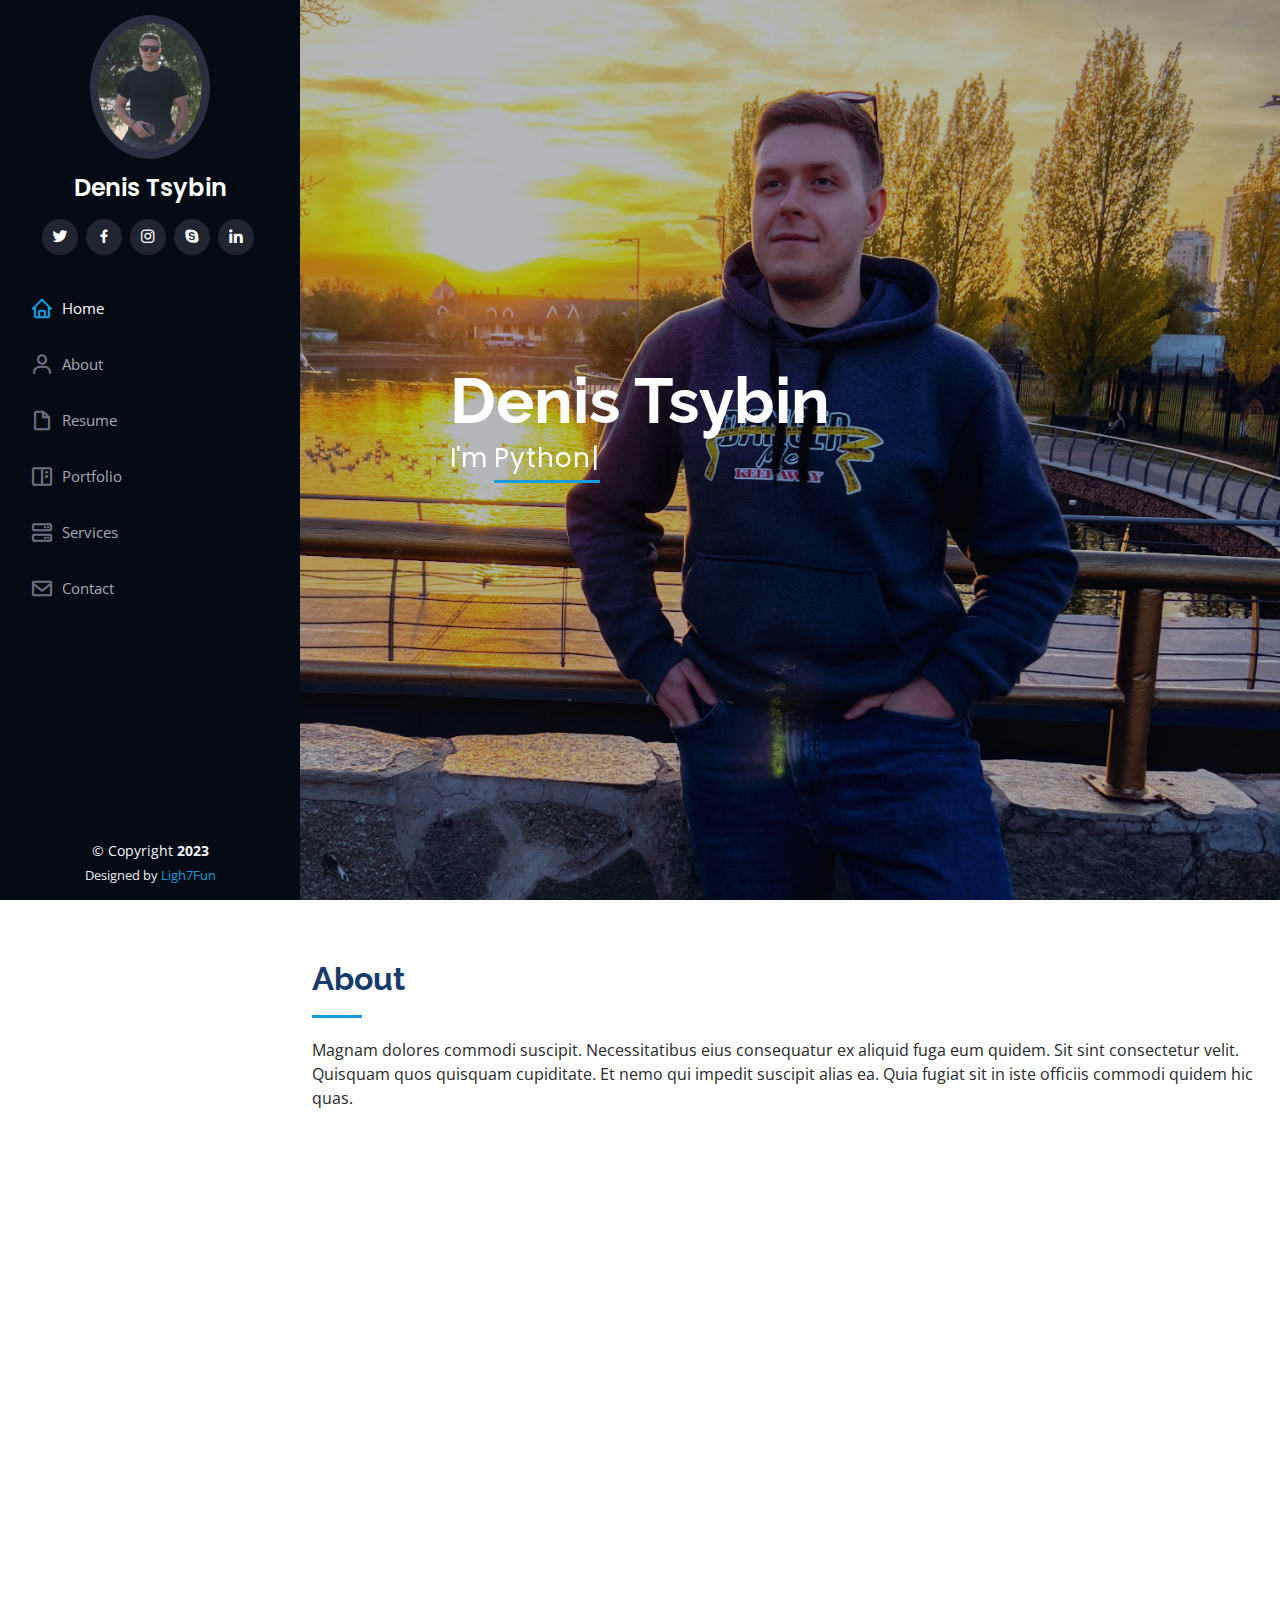
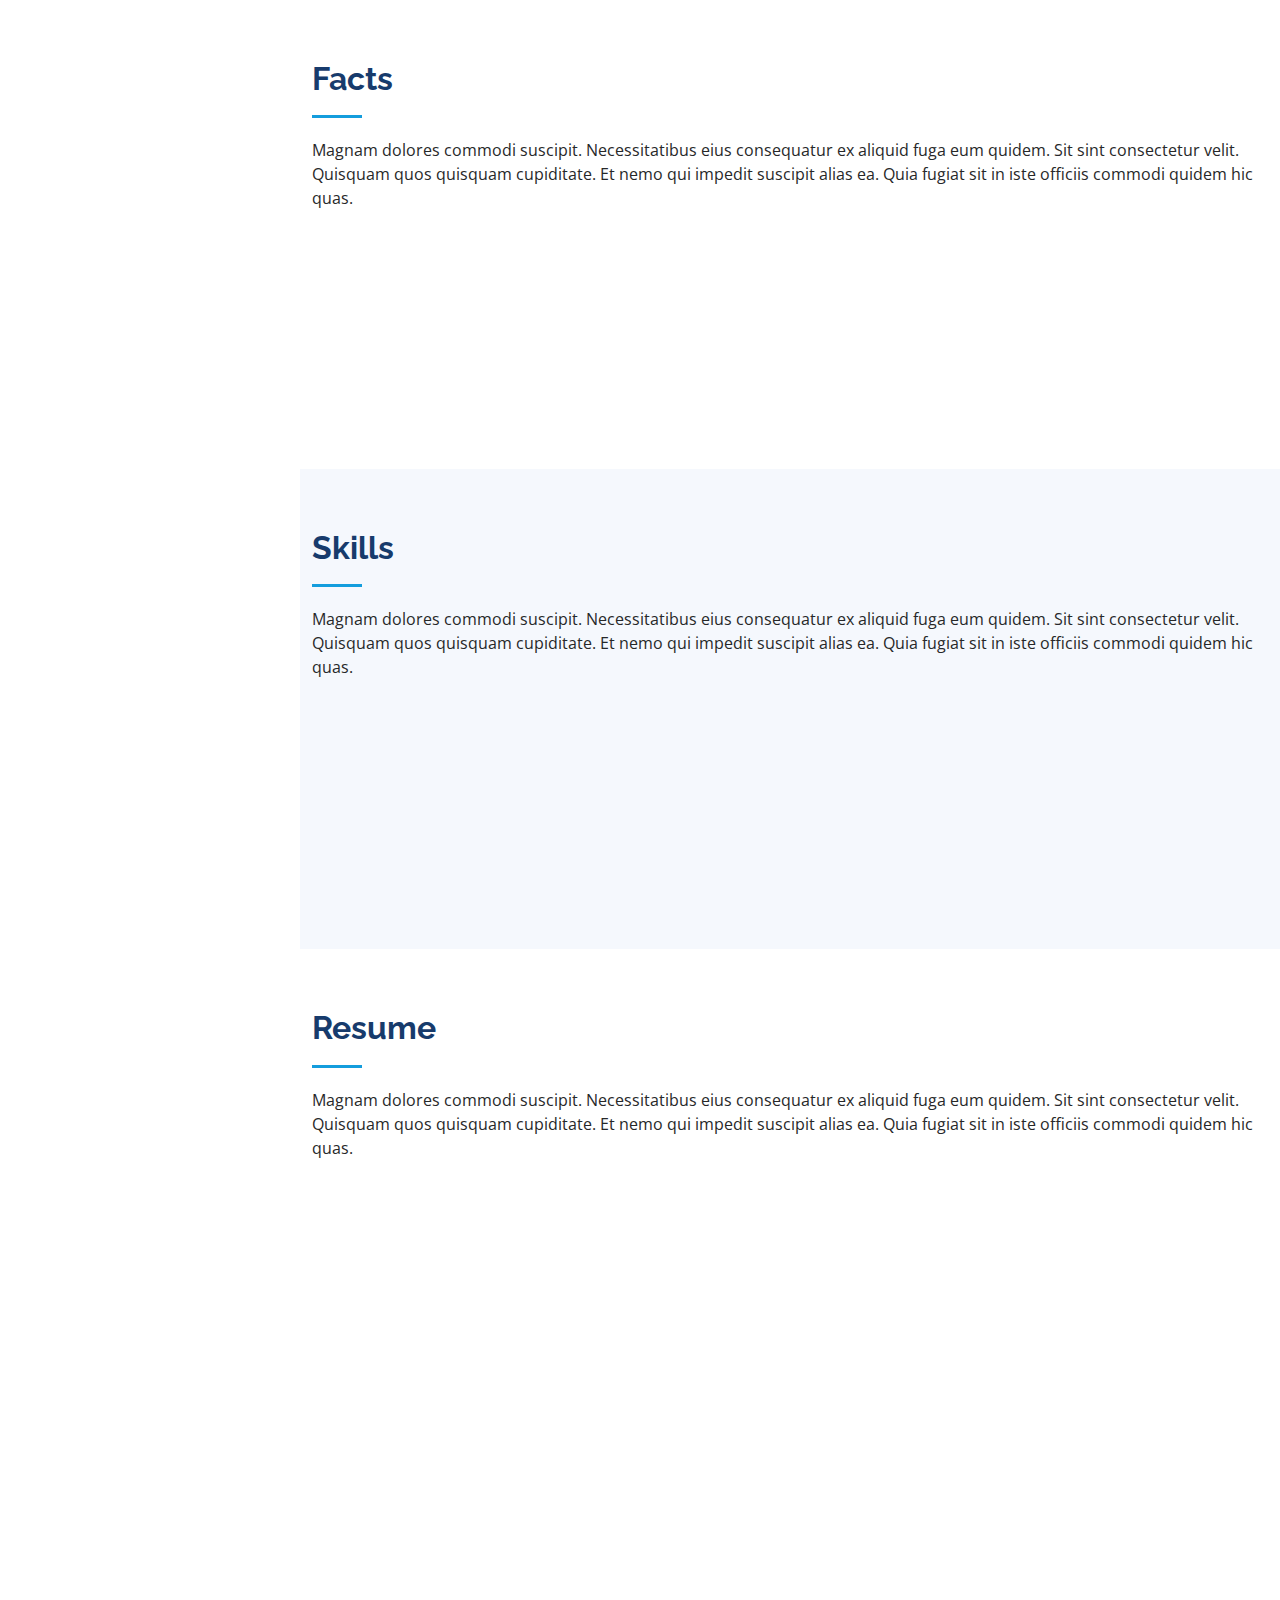
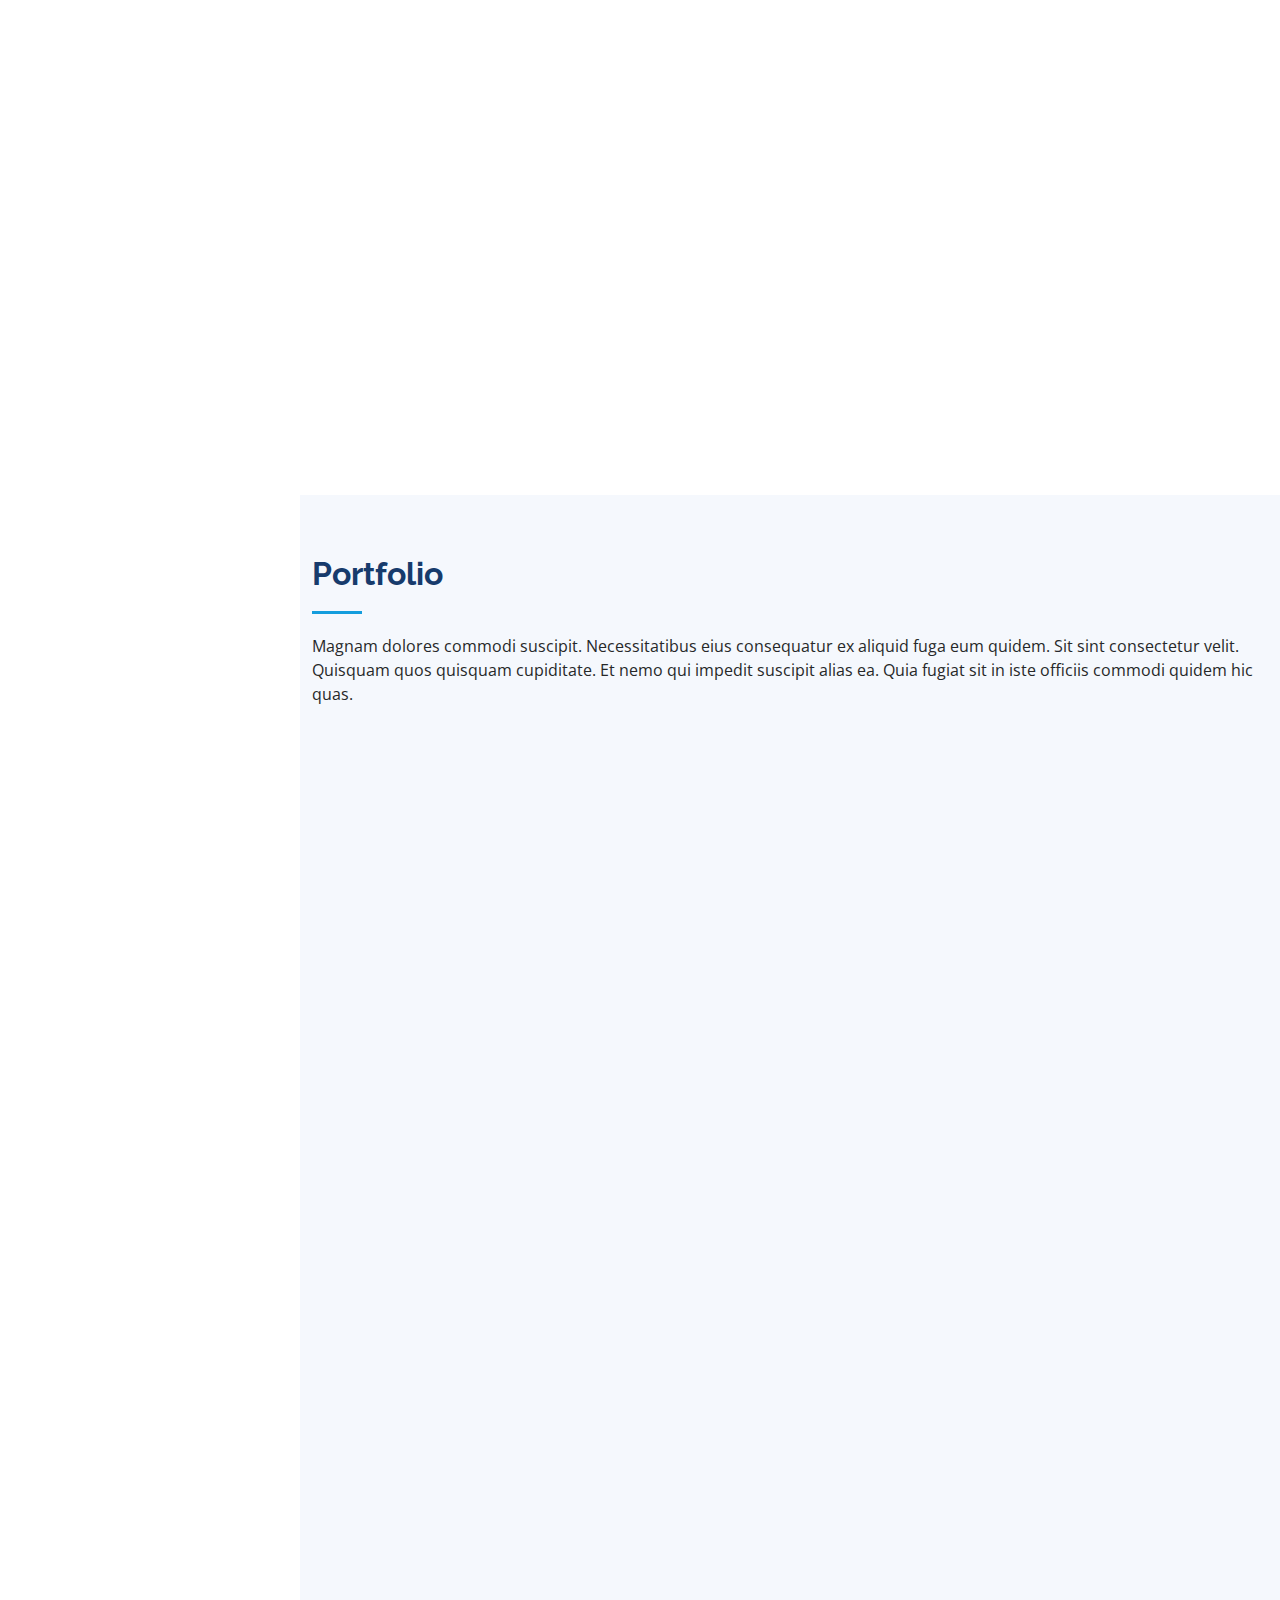
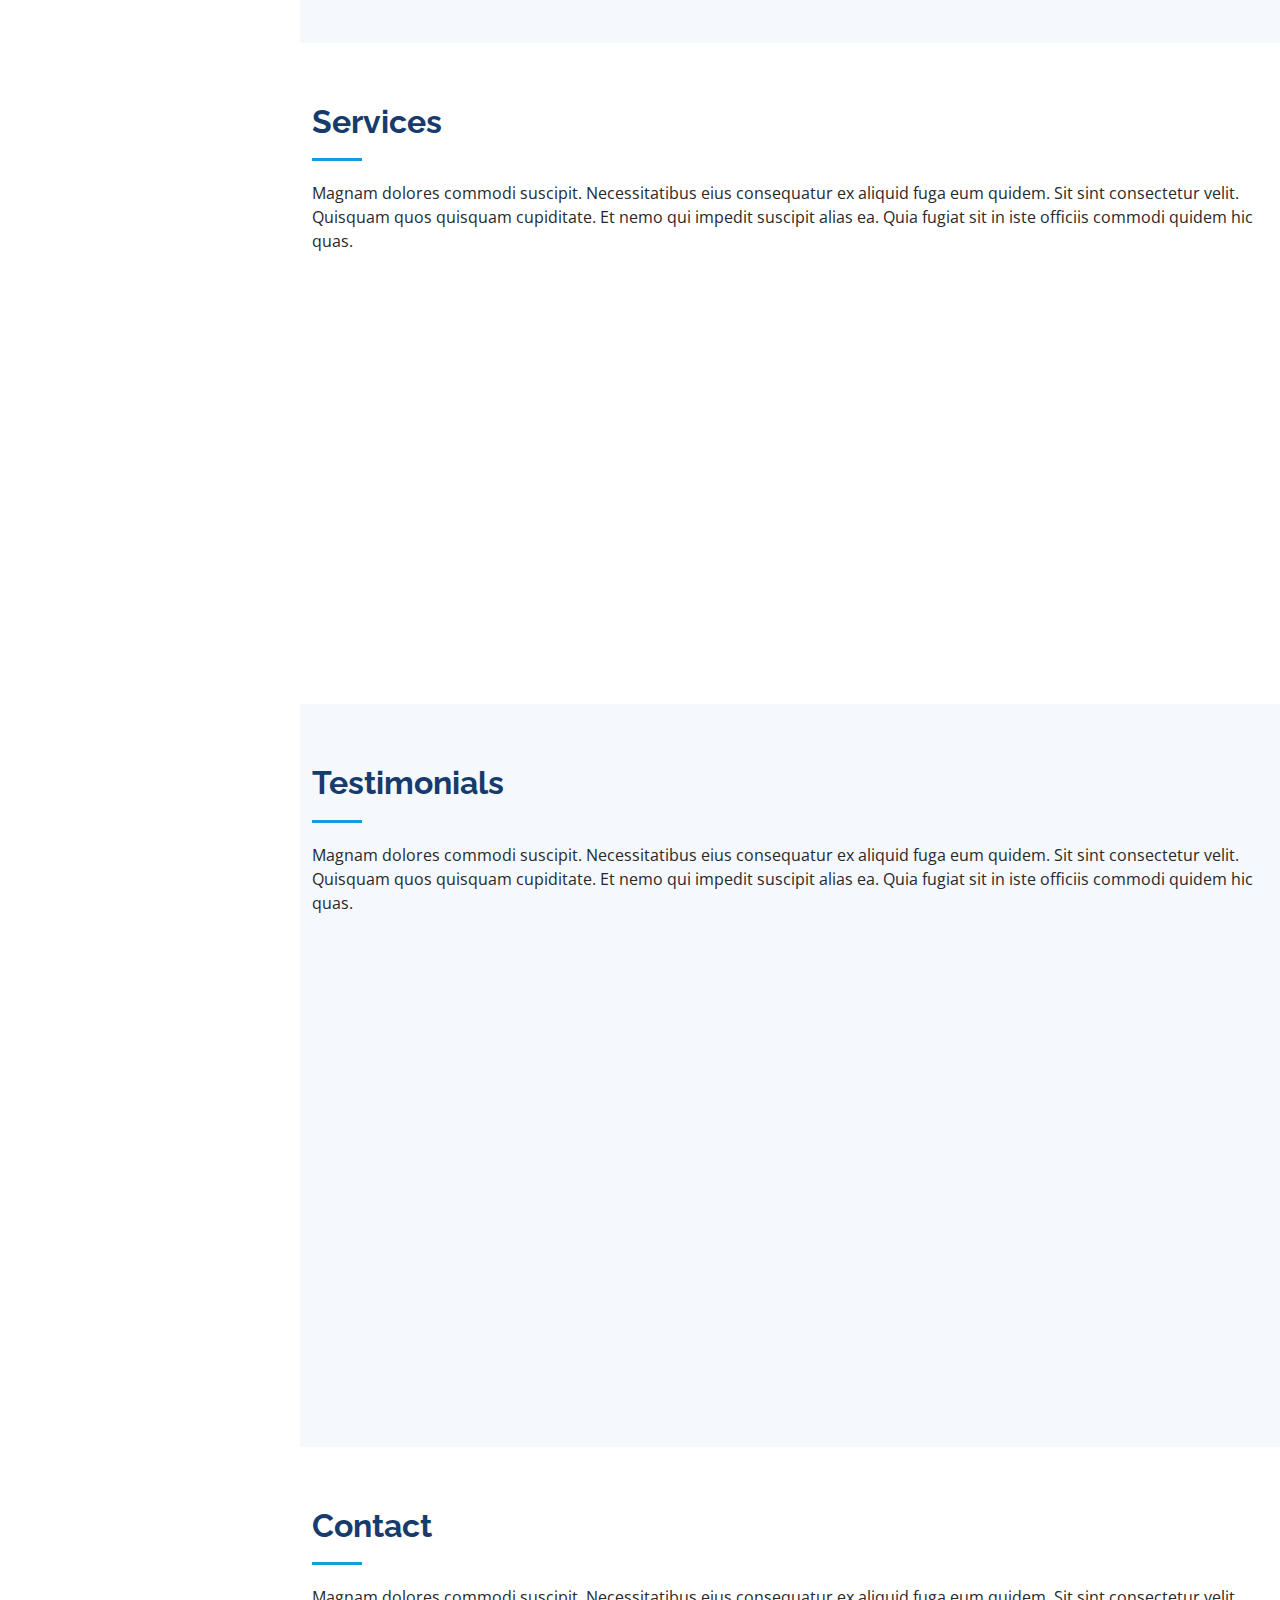
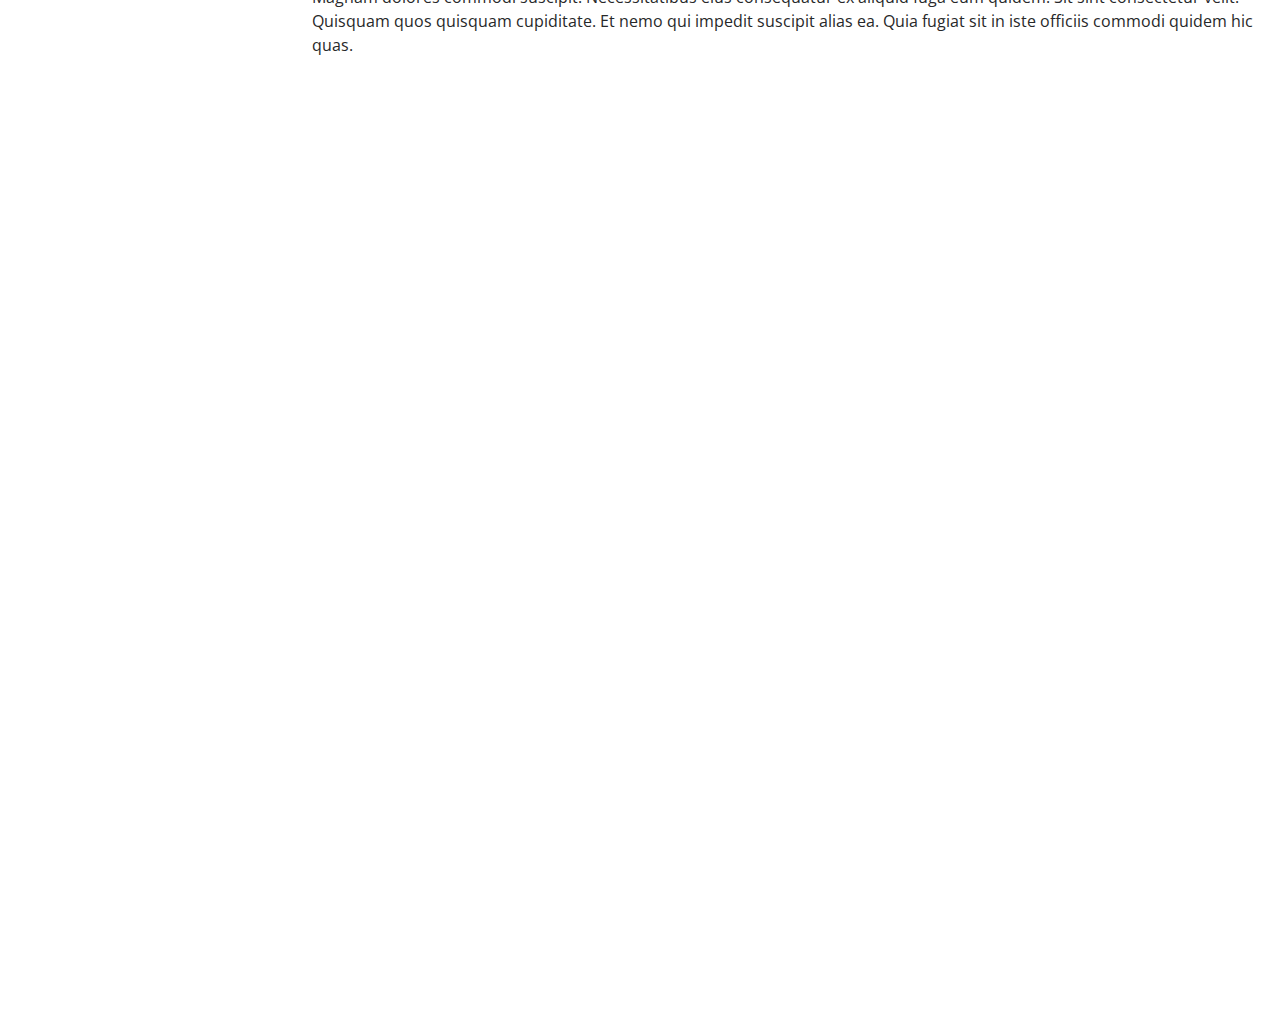
<file: _v2_/index.html>
<!DOCTYPE html>
<html lang="en">

  <head>
    <meta charset="utf-8">
    <meta content="width=device-width, initial-scale=1.0" name="viewport">
    <title>Portfolio Denis Tsybin</title>
    <meta content="" name="description">
    <meta content="" name="keywords">

    <!-- Favicons -->
    <link href="assets/img/favicon.png" rel="icon">
    <link href="assets/img/apple-touch-icon.png" rel="apple-touch-icon">
    <!-- Google Fonts -->
    <link
      href="https://fonts.googleapis.com/css?family=Open+Sans:300,300i,400,400i,600,600i,700,700i|Raleway:300,300i,400,400i,500,500i,600,600i,700,700i|Poppins:300,300i,400,400i,500,500i,600,600i,700,700i"
      rel="stylesheet">

    <!-- Vendor CSS Files -->
    <link href="assets/vendor/aos/aos.css" rel="stylesheet">
    <link href="assets/vendor/bootstrap/css/bootstrap.min.css"
      rel="stylesheet">
    <link href="assets/vendor/bootstrap-icons/bootstrap-icons.css"
      rel="stylesheet">
    <link href="assets/vendor/boxicons/css/boxicons.min.css"
      rel="stylesheet">
    <link href="assets/vendor/glightbox/css/glightbox.min.css"
      rel="stylesheet">
    <link href="assets/vendor/swiper/swiper-bundle.min.css"
      rel="stylesheet">
    <!-- Template Main CSS File -->
    <link href="assets/css/style.css" rel="stylesheet">

  </head>

  <body>

    <!-- ======= Mobile nav toggle button ======= -->
    <i class="bi bi-list mobile-nav-toggle d-xl-none"></i>

    <!-- ======= Header ======= -->
    <header id="header">
      <div class="d-flex flex-column">

        <div class="profile">
          <img src="assets/img/profile-img.jpg" alt=""
            class="img-fluid
            rounded-circle">
          <h1 class="text-light"><a href="index.html">Denis Tsybin</a></h1>
          <div class="social-links mt-3 text-center">
            <a href="#" class="twitter"><i class="bx bxl-twitter"></i></a>
            <a href="#" class="facebook"><i class="bx bxl-facebook"></i></a>
            <a href="#" class="instagram"><i class="bx
                bxl-instagram"></i></a>
            <a href="#" class="google-plus"><i class="bx bxl-skype"></i></a>
            <a href="https://www.linkedin.com/in/ligh7fun/"
              class="linkedin"><i
                class="bx bxl-linkedin"></i></a>
          </div>
        </div>

        <nav id="navbar" class="nav-menu navbar">
          <ul>
            <li><a href="/#hero" class="nav-link scrollto active"><i
                  class="bx
                  bx-home"></i> <span>Home</span></a></li>
            <li><a href="/#about" class="nav-link scrollto"><i
                  class="bx
                  bx-user"></i> <span>About</span></a></li>
            <li><a href="/#resume" class="nav-link scrollto"><i
                  class="bx
                  bx-file-blank"></i> <span>Resume</span></a></li>
            <li><a href="/#portfolio" class="nav-link scrollto"><i
                  class="bx
                  bx-book-content"></i> <span>Portfolio</span></a></li>
            <li><a href="/#services" class="nav-link scrollto"><i
                  class="bx
                  bx-server"></i> <span>Services</span></a></li>
            <li><a href="/#contact" class="nav-link scrollto"><i
                  class="bx
                  bx-envelope"></i> <span>Contact</span></a></li>
          </ul>
        </nav><!-- .nav-menu -->
      </div>
    </header><!-- End Header -->

    <!-- ======= Hero Section ======= -->
    <section id="hero" class="d-flex flex-column justify-content-center
      align-items-center">
      <div class="hero-container" data-aos="fade-in">
        <h1>Denis Tsybin</h1>
        <p>I'm <span class="typed" data-typed-items="Python Developer,
            Freelancer, Photographer"></span></p>
      </div>
    </section><!-- End Hero -->

    <main id="main">

      <!-- ======= About Section ======= -->
      <section id="about" class="about">
        <div class="container">

          <div class="section-title">
            <h2>About</h2>
            <p>Magnam dolores commodi suscipit. Necessitatibus eius
              consequatur
              ex aliquid fuga eum quidem. Sit sint consectetur
              velit. Quisquam
              quos quisquam cupiditate. Et nemo qui impedit
              suscipit alias ea.
              Quia fugiat sit in iste officiis commodi quidem hic
              quas.</p>
          </div>

          <div class="row">
            <div class="col-lg-4" data-aos="fade-right">
              <img src="assets/img/profile-img.jpg"
                class="img-fluid" alt="">
            </div>
            <div class="col-lg-8 pt-4 pt-lg-0 content"
              data-aos="fade-left">
              <h3>Python Web Developer</h3>
              <p class="fst-italic">
                Lorem ipsum dolor sit amet, consectetur
                adipiscing elit, sed do
                eiusmod tempor incididunt ut labore et dolore
                magna aliqua.
              </p>
              <div class="row">
                <div class="col-lg-6">
                  <ul>
                    <li><i class="bi bi-chevron-right"></i>
                      <strong>Birthday:</strong>
                      <span>4 January 1991</span></li>
                    <li><i class="bi bi-chevron-right"></i>
                      <strong>Website:</strong>
                      <span><a href="https://ligh7fun.github.io/">ligh7fun.github.io</a></span></li>
                    <li><i class="bi bi-chevron-right"></i>
                      <strong>Phone:</strong>
                      <span>+7 705 458 01 06</span></li>
                    <li><i class="bi bi-chevron-right"></i>
                      <strong>City:</strong>
                      <span>Kazakhstan, Astana</span></li>
                  </ul>
                </div>
                <div class="col-lg-6">
                  <ul>
                    <li><i class="bi bi-chevron-right"></i>
                      <strong>Age:</strong>
                      <span>32</span></li>
                    <li><i class="bi bi-chevron-right"></i>
                      <strong>Degree:</strong>
                      <span>Master</span></li>
                    <li><i class="bi bi-chevron-right"></i>
                      <strong>Email:</strong>
                      <span>m5221710@gmail.com</span></li>
                    <li><i class="bi bi-chevron-right"></i>
                      <strong>Freelance:</strong>
                      <span>Available</span></li>
                  </ul>
                </div>
              </div>
              <p>
                Officiis eligendi itaque labore et dolorum
                mollitia officiis
                optio vero. Quisquam sunt adipisci omnis et ut.
                Nulla
                accusantium dolor incidunt officia tempore. Et
                eius omnis.
                Cupiditate ut dicta maxime officiis quidem quia.
                Sed et
                consectetur qui quia repellendus itaque neque.
                Aliquid amet
                quidem ut quaerat cupiditate. Ab et eum qui
                repellendus omnis
                culpa magni laudantium dolores.
              </p>
            </div>
          </div>

        </div>
      </section><!-- End About Section -->

      <!-- ======= Facts Section ======= -->
      <section id="facts" class="facts">
        <div class="container">

          <div class="section-title">
            <h2>Facts</h2>
            <p>Magnam dolores commodi suscipit. Necessitatibus eius
              consequatur
              ex aliquid fuga eum quidem. Sit sint consectetur
              velit. Quisquam
              quos quisquam cupiditate. Et nemo qui impedit
              suscipit alias ea.
              Quia fugiat sit in iste officiis commodi quidem hic
              quas.</p>
          </div>

          <div class="row no-gutters">

            <div class="col-lg-3 col-md-6 d-md-flex
              align-items-md-stretch"
              data-aos="fade-up">
              <div class="count-box">
                <i class="bi bi-emoji-smile"></i>
                <span data-purecounter-start="0"
                  data-purecounter-end="232"
                  data-purecounter-duration="1"
                  class="purecounter"></span>
                <p><strong>Happy Clients</strong> consequuntur
                  quae</p>
              </div>
            </div>

            <div class="col-lg-3 col-md-6 d-md-flex
              align-items-md-stretch"
              data-aos="fade-up" data-aos-delay="100">
              <div class="count-box">
                <i class="bi bi-journal-richtext"></i>
                <span data-purecounter-start="0"
                  data-purecounter-end="521"
                  data-purecounter-duration="1"
                  class="purecounter"></span>
                <p><strong>Projects</strong> adipisci atque cum
                  quia aut</p>
              </div>
            </div>

            <div class="col-lg-3 col-md-6 d-md-flex
              align-items-md-stretch"
              data-aos="fade-up" data-aos-delay="200">
              <div class="count-box">
                <i class="bi bi-headset"></i>
                <span data-purecounter-start="0"
                  data-purecounter-end="1453"
                  data-purecounter-duration="1"
                  class="purecounter"></span>
                <p><strong>Hours Of Support</strong> aut commodi
                  quaerat</p>
              </div>
            </div>

            <div class="col-lg-3 col-md-6 d-md-flex
              align-items-md-stretch"
              data-aos="fade-up" data-aos-delay="300">
              <div class="count-box">
                <i class="bi bi-people"></i>
                <span data-purecounter-start="0"
                  data-purecounter-end="32"
                  data-purecounter-duration="1"
                  class="purecounter"></span>
                <p><strong>Hard Workers</strong> rerum
                  asperiores dolor</p>
              </div>
            </div>

          </div>

        </div>
      </section><!-- End Facts Section -->

      <!-- ======= Skills Section ======= -->
      <section id="skills" class="skills section-bg">
        <div class="container">

          <div class="section-title">
            <h2>Skills</h2>
            <p>Magnam dolores commodi suscipit. Necessitatibus eius
              consequatur
              ex aliquid fuga eum quidem. Sit sint consectetur
              velit. Quisquam
              quos quisquam cupiditate. Et nemo qui impedit
              suscipit alias ea.
              Quia fugiat sit in iste officiis commodi quidem hic
              quas.</p>
          </div>

          <div class="row skills-content">

            <div class="col-lg-6" data-aos="fade-up">

              <div class="progress">
                <span class="skill">HTML <i class="val">100%</i></span>
                <div class="progress-bar-wrap">
                  <div class="progress-bar" role="progressbar"
                    aria-valuenow="100" aria-valuemin="0"
                    aria-valuemax="100"></div>
                </div>
              </div>

              <div class="progress">
                <span class="skill">CSS <i class="val">90%</i></span>
                <div class="progress-bar-wrap">
                  <div class="progress-bar" role="progressbar"
                    aria-valuenow="90" aria-valuemin="0"
                    aria-valuemax="100"></div>
                </div>
              </div>

              <div class="progress">
                <span class="skill">JavaScript <i class="val">75%</i></span>
                <div class="progress-bar-wrap">
                  <div class="progress-bar" role="progressbar"
                    aria-valuenow="75" aria-valuemin="0"
                    aria-valuemax="100"></div>
                </div>
              </div>

            </div>

            <div class="col-lg-6" data-aos="fade-up"
              data-aos-delay="100">

              <div class="progress">
                <span class="skill">PHP <i class="val">80%</i></span>
                <div class="progress-bar-wrap">
                  <div class="progress-bar" role="progressbar"
                    aria-valuenow="80" aria-valuemin="0"
                    aria-valuemax="100"></div>
                </div>
              </div>

              <div class="progress">
                <span class="skill">WordPress/CMS <i
                    class="val">90%</i></span>
                <div class="progress-bar-wrap">
                  <div class="progress-bar" role="progressbar"
                    aria-valuenow="90" aria-valuemin="0"
                    aria-valuemax="100"></div>
                </div>
              </div>

              <div class="progress">
                <span class="skill">Photoshop <i class="val">55%</i></span>
                <div class="progress-bar-wrap">
                  <div class="progress-bar" role="progressbar"
                    aria-valuenow="55" aria-valuemin="0"
                    aria-valuemax="100"></div>
                </div>
              </div>

            </div>

          </div>

        </div>
      </section><!-- End Skills Section -->

      <!-- ======= Resume Section ======= -->
      <section id="resume" class="resume">
        <div class="container">

          <div class="section-title">
            <h2>Resume</h2>
            <p>Magnam dolores commodi suscipit. Necessitatibus eius
              consequatur
              ex aliquid fuga eum quidem. Sit sint consectetur
              velit. Quisquam
              quos quisquam cupiditate. Et nemo qui impedit
              suscipit alias ea.
              Quia fugiat sit in iste officiis commodi quidem hic
              quas.</p>
          </div>

          <div class="row">
            <div class="col-lg-6" data-aos="fade-up">
              <h3 class="resume-title">Sumary</h3>
              <div class="resume-item pb-0">
                <h4>Denis Tsybin</h4>
                <p><em>Innovative and deadline-driven Graphic
                    Designer with 3+
                    years of experience designing and
                    developing user-centered
                    digital/print marketing material from
                    initial concept to
                    final, polished deliverable.</em></p>
                <ul>
                  <li>Portland par 127,Orlando, FL</li>
                  <li>+7 705 458 01 06</li>
                  <li>m5221710@gmail.com</li>
                </ul>
              </div>

              <h3 class="resume-title">Education</h3>
              <div class="resume-item">
                <h4>Master of Fine Arts &amp; Graphic Design</h4>
                <h5>2015 - 2016</h5>
                <p><em>Rochester Institute of Technology,
                    Rochester, NY</em></p>
                <p>Qui deserunt veniam. Et sed aliquam labore
                  tempore sed
                  quisquam iusto autem sit. Ea vero voluptatum
                  qui ut
                  dignissimos deleniti nerada porti sand
                  markend</p>
              </div>
              <div class="resume-item">
                <h4>Bachelor of Fine Arts &amp; Graphic Design</h4>
                <h5>2010 - 2014</h5>
                <p><em>Rochester Institute of Technology,
                    Rochester, NY</em></p>
                <p>Quia nobis sequi est occaecati aut.
                  Repudiandae et iusto quae
                  reiciendis et quis Eius vel ratione eius
                  unde vitae rerum
                  voluptates asperiores voluptatem Earum
                  molestiae consequatur
                  neque etlon sader mart dila</p>
              </div>
            </div>
            <div class="col-lg-6" data-aos="fade-up"
              data-aos-delay="100">
              <h3 class="resume-title">Professional Experience</h3>
              <div class="resume-item">
                <h4>Senior graphic design specialist</h4>
                <h5>2019 - Present</h5>
                <p><em>Experion, New York, NY </em></p>
                <ul>
                  <li>Lead in the design, development, and
                    implementation of the
                    graphic, layout, and production
                    communication materials</li>
                  <li>Delegate tasks to the 7 members of the
                    design team and
                    provide counsel on all aspects of the
                    project. </li>
                  <li>Supervise the assessment of all graphic
                    materials in order
                    to ensure quality and accuracy of the
                    design</li>
                  <li>Oversee the efficient use of production
                    project budgets
                    ranging from $2,000 - $25,000</li>
                </ul>
              </div>
              <div class="resume-item">
                <h4>Graphic design specialist</h4>
                <h5>2017 - 2018</h5>
                <p><em>Stepping Stone Advertising, New York, NY</em></p>
                <ul>
                  <li>Developed numerous marketing programs
                    (logos,
                    brochures,infographics, presentations,
                    and advertisements).</li>
                  <li>Managed up to 5 projects or tasks at a
                    given time while
                    under pressure</li>
                  <li>Recommended and consulted with clients
                    on the most
                    appropriate graphic design</li>
                  <li>Created 4+ design presentations and
                    proposals a month for
                    clients and account managers</li>
                </ul>
              </div>
            </div>
          </div>

        </div>
      </section><!-- End Resume Section -->

      <!-- ======= Portfolio Section ======= -->
      <section id="portfolio" class="portfolio section-bg">
        <div class="container">

          <div class="section-title">
            <h2>Portfolio</h2>
            <p>Magnam dolores commodi suscipit. Necessitatibus eius
              consequatur
              ex aliquid fuga eum quidem. Sit sint consectetur
              velit. Quisquam
              quos quisquam cupiditate. Et nemo qui impedit
              suscipit alias ea.
              Quia fugiat sit in iste officiis commodi quidem hic
              quas.</p>
          </div>

          <div class="row" data-aos="fade-up">
            <div class="col-lg-12 d-flex justify-content-center">
              <ul id="portfolio-flters">
                <li data-filter="*" class="filter-active">All</li>
                <li data-filter=".filter-app">App</li>
                <li data-filter=".filter-card">Card</li>
                <li data-filter=".filter-web">Web</li>
              </ul>
            </div>
          </div>

          <div class="row portfolio-container" data-aos="fade-up"
            data-aos-delay="100">

            <div class="col-lg-4 col-md-6 portfolio-item
              filter-app">
              <div class="portfolio-wrap">
                <img src="assets/img/portfolio/portfolio-1.jpg"
                  class="img-fluid" alt="">
                <div class="portfolio-links">
                  <a
                    href="assets/img/portfolio/portfolio-1.jpg"
                    data-gallery="portfolioGallery"
                    class="portfolio-lightbox"
                    title="App 1"><i class="bx bx-plus"></i></a>
                  <a href="portfolio-details.html" title="More
                    Details"><i
                      class="bx bx-link"></i></a>
                </div>
              </div>
            </div>

            <div class="col-lg-4 col-md-6 portfolio-item
              filter-web">
              <div class="portfolio-wrap">
                <img src="assets/img/portfolio/portfolio-2.jpg"
                  class="img-fluid" alt="">
                <div class="portfolio-links">
                  <a
                    href="assets/img/portfolio/portfolio-2.jpg"
                    data-gallery="portfolioGallery"
                    class="portfolio-lightbox"
                    title="Web 3"><i class="bx bx-plus"></i></a>
                  <a href="portfolio-details.html" title="More
                    Details"><i
                      class="bx bx-link"></i></a>
                </div>
              </div>
            </div>

            <div class="col-lg-4 col-md-6 portfolio-item
              filter-app">
              <div class="portfolio-wrap">
                <img src="assets/img/portfolio/portfolio-3.jpg"
                  class="img-fluid" alt="">
                <div class="portfolio-links">
                  <a
                    href="assets/img/portfolio/portfolio-3.jpg"
                    data-gallery="portfolioGallery"
                    class="portfolio-lightbox"
                    title="App 2"><i class="bx bx-plus"></i></a>
                  <a href="portfolio-details.html" title="More
                    Details"><i
                      class="bx bx-link"></i></a>
                </div>
              </div>
            </div>

            <div class="col-lg-4 col-md-6 portfolio-item
              filter-card">
              <div class="portfolio-wrap">
                <img src="assets/img/portfolio/portfolio-4.jpg"
                  class="img-fluid" alt="">
                <div class="portfolio-links">
                  <a
                    href="assets/img/portfolio/portfolio-4.jpg"
                    data-gallery="portfolioGallery"
                    class="portfolio-lightbox"
                    title="Card 2"><i class="bx bx-plus"></i></a>
                  <a href="portfolio-details.html" title="More
                    Details"><i
                      class="bx bx-link"></i></a>
                </div>
              </div>
            </div>

            <div class="col-lg-4 col-md-6 portfolio-item
              filter-web">
              <div class="portfolio-wrap">
                <img src="assets/img/portfolio/portfolio-5.jpg"
                  class="img-fluid" alt="">
                <div class="portfolio-links">
                  <a
                    href="assets/img/portfolio/portfolio-5.jpg"
                    data-gallery="portfolioGallery"
                    class="portfolio-lightbox"
                    title="Web 2"><i class="bx bx-plus"></i></a>
                  <a href="portfolio-details.html" title="More
                    Details"><i
                      class="bx bx-link"></i></a>
                </div>
              </div>
            </div>

            <div class="col-lg-4 col-md-6 portfolio-item
              filter-app">
              <div class="portfolio-wrap">
                <img src="assets/img/portfolio/portfolio-6.jpg"
                  class="img-fluid" alt="">
                <div class="portfolio-links">
                  <a
                    href="assets/img/portfolio/portfolio-6.jpg"
                    data-gallery="portfolioGallery"
                    class="portfolio-lightbox"
                    title="App 3"><i class="bx bx-plus"></i></a>
                  <a href="portfolio-details.html" title="More
                    Details"><i
                      class="bx bx-link"></i></a>
                </div>
              </div>
            </div>

            <div class="col-lg-4 col-md-6 portfolio-item
              filter-card">
              <div class="portfolio-wrap">
                <img src="assets/img/portfolio/portfolio-7.jpg"
                  class="img-fluid" alt="">
                <div class="portfolio-links">
                  <a
                    href="assets/img/portfolio/portfolio-7.jpg"
                    data-gallery="portfolioGallery"
                    class="portfolio-lightbox"
                    title="Card 1"><i class="bx bx-plus"></i></a>
                  <a href="portfolio-details.html" title="More
                    Details"><i
                      class="bx bx-link"></i></a>
                </div>
              </div>
            </div>

            <div class="col-lg-4 col-md-6 portfolio-item
              filter-card">
              <div class="portfolio-wrap">
                <img src="assets/img/portfolio/portfolio-8.jpg"
                  class="img-fluid" alt="">
                <div class="portfolio-links">
                  <a
                    href="assets/img/portfolio/portfolio-8.jpg"
                    data-gallery="portfolioGallery"
                    class="portfolio-lightbox"
                    title="Card 3"><i class="bx bx-plus"></i></a>
                  <a href="portfolio-details.html" title="More
                    Details"><i
                      class="bx bx-link"></i></a>
                </div>
              </div>
            </div>

            <div class="col-lg-4 col-md-6 portfolio-item
              filter-web">
              <div class="portfolio-wrap">
                <img src="assets/img/portfolio/portfolio-9.jpg"
                  class="img-fluid" alt="">
                <div class="portfolio-links">
                  <a
                    href="assets/img/portfolio/portfolio-9.jpg"
                    data-gallery="portfolioGallery"
                    class="portfolio-lightbox"
                    title="Web 3"><i class="bx bx-plus"></i></a>
                  <a href="portfolio-details.html" title="More
                    Details"><i
                      class="bx bx-link"></i></a>
                </div>
              </div>
            </div>

          </div>

        </div>
      </section><!-- End Portfolio Section -->

      <!-- ======= Services Section ======= -->
      <section id="services" class="services">
        <div class="container">

          <div class="section-title">
            <h2>Services</h2>
            <p>Magnam dolores commodi suscipit. Necessitatibus eius
              consequatur
              ex aliquid fuga eum quidem. Sit sint consectetur
              velit. Quisquam
              quos quisquam cupiditate. Et nemo qui impedit
              suscipit alias ea.
              Quia fugiat sit in iste officiis commodi quidem hic
              quas.</p>
          </div>

          <div class="row">
            <div class="col-lg-4 col-md-6 icon-box"
              data-aos="fade-up">
              <div class="icon"><i class="bi bi-briefcase"></i></div>
              <h4 class="title"><a href="">Lorem Ipsum</a></h4>
              <p class="description">Voluptatum deleniti atque
                corrupti quos
                dolores et quas molestias excepturi sint
                occaecati cupiditate
                non provident</p>
            </div>
            <div class="col-lg-4 col-md-6 icon-box"
              data-aos="fade-up"
              data-aos-delay="100">
              <div class="icon"><i class="bi bi-card-checklist"></i></div>
              <h4 class="title"><a href="">Dolor Sitema</a></h4>
              <p class="description">Minim veniam, quis nostrud
                exercitation
                ullamco laboris nisi ut aliquip ex ea commodo
                consequat tarad
                limino ata</p>
            </div>
            <div class="col-lg-4 col-md-6 icon-box"
              data-aos="fade-up"
              data-aos-delay="200">
              <div class="icon"><i class="bi bi-bar-chart"></i></div>
              <h4 class="title"><a href="">Sed ut perspiciatis</a></h4>
              <p class="description">Duis aute irure dolor in
                reprehenderit in
                voluptate velit esse cillum dolore eu fugiat
                nulla pariatur</p>
            </div>
            <div class="col-lg-4 col-md-6 icon-box"
              data-aos="fade-up"
              data-aos-delay="300">
              <div class="icon"><i class="bi bi-binoculars"></i></div>
              <h4 class="title"><a href="">Magni Dolores</a></h4>
              <p class="description">Excepteur sint occaecat
                cupidatat non
                proident, sunt in culpa qui officia deserunt
                mollit anim id est
                laborum</p>
            </div>
            <div class="col-lg-4 col-md-6 icon-box"
              data-aos="fade-up"
              data-aos-delay="400">
              <div class="icon"><i class="bi bi-brightness-high"></i></div>
              <h4 class="title"><a href="">Nemo Enim</a></h4>
              <p class="description">At vero eos et accusamus et
                iusto odio
                dignissimos ducimus qui blanditiis praesentium
                voluptatum
                deleniti atque</p>
            </div>
            <div class="col-lg-4 col-md-6 icon-box"
              data-aos="fade-up"
              data-aos-delay="500">
              <div class="icon"><i class="bi bi-calendar4-week"></i></div>
              <h4 class="title"><a href="">Eiusmod Tempor</a></h4>
              <p class="description">Et harum quidem rerum facilis
                est et
                expedita distinctio. Nam libero tempore, cum
                soluta nobis est
                eligendi</p>
            </div>
          </div>

        </div>
      </section><!-- End Services Section -->

      <!-- ======= Testimonials Section ======= -->
      <section id="testimonials" class="testimonials section-bg">
        <div class="container">

          <div class="section-title">
            <h2>Testimonials</h2>
            <p>Magnam dolores commodi suscipit. Necessitatibus eius
              consequatur
              ex aliquid fuga eum quidem. Sit sint consectetur
              velit. Quisquam
              quos quisquam cupiditate. Et nemo qui impedit
              suscipit alias ea.
              Quia fugiat sit in iste officiis commodi quidem hic
              quas.</p>
          </div>

          <div class="testimonials-slider swiper" data-aos="fade-up"
            data-aos-delay="100">
            <div class="swiper-wrapper">

              <div class="swiper-slide">
                <div class="testimonial-item"
                  data-aos="fade-up">
                  <p>
                    <i class="bx bxs-quote-alt-left
                      quote-icon-left"></i>
                    Proin iaculis purus consequat sem cure
                    digni ssim donec
                    porttitora entum suscipit rhoncus.
                    Accusantium quam,
                    ultricies eget id, aliquam eget nibh et.
                    Maecen aliquam,
                    risus at semper.
                    <i class="bx bxs-quote-alt-right
                      quote-icon-right"></i>
                  </p>
                  <img
                    src="assets/img/testimonials/testimonials-1.jpg"
                    class="testimonial-img" alt="">
                  <h3>Saul Goodman</h3>
                  <h4>Ceo &amp; Founder</h4>
                </div>
              </div><!-- End testimonial item -->

              <div class="swiper-slide">
                <div class="testimonial-item" data-aos="fade-up"
                  data-aos-delay="100">
                  <p>
                    <i class="bx bxs-quote-alt-left
                      quote-icon-left"></i>
                    Export tempor illum tamen malis malis
                    eram quae irure esse
                    labore quem cillum quid cillum eram
                    malis quorum velit fore
                    eram velit sunt aliqua noster fugiat
                    irure amet legam anim
                    culpa.
                    <i class="bx bxs-quote-alt-right
                      quote-icon-right"></i>
                  </p>
                  <img
                    src="assets/img/testimonials/testimonials-2.jpg"
                    class="testimonial-img" alt="">
                  <h3>Sara Wilsson</h3>
                  <h4>Designer</h4>
                </div>
              </div><!-- End testimonial item -->

              <div class="swiper-slide">
                <div class="testimonial-item" data-aos="fade-up"
                  data-aos-delay="200">
                  <p>
                    <i class="bx bxs-quote-alt-left
                      quote-icon-left"></i>
                    Enim nisi quem export duis labore cillum
                    quae magna enim
                    sint quorum nulla quem veniam duis minim
                    tempor labore quem
                    eram duis noster aute amet eram fore
                    quis sint minim.
                    <i class="bx bxs-quote-alt-right
                      quote-icon-right"></i>
                  </p>
                  <img
                    src="assets/img/testimonials/testimonials-3.jpg"
                    class="testimonial-img" alt="">
                  <h3>Jena Karlis</h3>
                  <h4>Store Owner</h4>
                </div>
              </div><!-- End testimonial item -->

              <div class="swiper-slide">
                <div class="testimonial-item" data-aos="fade-up"
                  data-aos-delay="300">
                  <p>
                    <i class="bx bxs-quote-alt-left
                      quote-icon-left"></i>
                    Fugiat enim eram quae cillum dolore
                    dolor amet nulla culpa
                    multos export minim fugiat minim velit
                    minim dolor enim duis
                    veniam ipsum anim magna sunt elit fore
                    quem dolore labore
                    illum veniam.
                    <i class="bx bxs-quote-alt-right
                      quote-icon-right"></i>
                  </p>
                  <img
                    src="assets/img/testimonials/testimonials-4.jpg"
                    class="testimonial-img" alt="">
                  <h3>Matt Brandon</h3>
                  <h4>Freelancer</h4>
                </div>
              </div><!-- End testimonial item -->

              <div class="swiper-slide">
                <div class="testimonial-item" data-aos="fade-up"
                  data-aos-delay="400">
                  <p>
                    <i class="bx bxs-quote-alt-left
                      quote-icon-left"></i>
                    Quis quorum aliqua sint quem legam fore
                    sunt eram irure
                    aliqua veniam tempor noster veniam enim
                    culpa labore duis
                    sunt culpa nulla illum cillum fugiat
                    legam esse veniam culpa
                    fore nisi cillum quid.
                    <i class="bx bxs-quote-alt-right
                      quote-icon-right"></i>
                  </p>
                  <img
                    src="assets/img/testimonials/testimonials-5.jpg"
                    class="testimonial-img" alt="">
                  <h3>John Larson</h3>
                  <h4>Entrepreneur</h4>
                </div>
              </div><!-- End testimonial item -->

            </div>
            <div class="swiper-pagination"></div>
          </div>

        </div>
      </section><!-- End Testimonials Section -->

      <!-- ======= Contact Section ======= -->
      <section id="contact" class="contact">
        <div class="container">

          <div class="section-title">
            <h2>Contact</h2>
            <p>Magnam dolores commodi suscipit. Necessitatibus eius
              consequatur
              ex aliquid fuga eum quidem. Sit sint consectetur
              velit. Quisquam
              quos quisquam cupiditate. Et nemo qui impedit
              suscipit alias ea.
              Quia fugiat sit in iste officiis commodi quidem hic
              quas.</p>
          </div>

          <div class="row" data-aos="fade-in">

            <div class="col-lg-12 d-flex align-items-stretch">
              <div class="info">
                <div class="address">
                  <i class="bi bi-geo-alt"></i>
                  <h4>Location:</h4>
                  <p>Kazakhstan, Astana</p>
                </div>

                <div class="email">
                  <i class="bi bi-envelope"></i>
                  <h4>Email:</h4>
                  <p>m5221710@gmail.com</p>
                </div>

                <div class="phone">
                  <i class="bi bi-phone"></i>
                  <h4>Call:</h4>
                  <p>+7 705 458 01 06</p>
                </div>

                <iframe
                  src="https://www.google.com/maps/embed?pb=!1m18!1m12!1m3!1d160183.2854261949!2d71.33930848915196!3d51.14786204356906!2m3!1f0!2f0!3f0!3m2!1i1024!2i768!4f13.1!3m3!1m2!1s0x424580c47db54609%3A0x97f9148dddb19228!2z0JDRgdGC0LDQvdCwIDAyMDAwMA!5e0!3m2!1sru!2skz!4v1681126463387!5m2!1sru!2skz"
                  frameborder="0" style="border:0; width:
                  100%; height: 490px;"
                  allowfullscreen></iframe>
              </div>

            </div>



          </div>

        </div>
      </section><!-- End Contact Section -->

    </main><!-- End #main -->

    <!-- ======= Footer ======= -->
    <footer id="footer">
      <div class="container">
        <div class="copyright">
          &copy; Copyright <strong><span>2023</span></strong>
        </div>
        <div class="credits">
          Designed by <a href="https://ligh7fun.github.io/">Ligh7Fun</a>
        </div>
      </div>
    </footer><!-- End  Footer -->

    <a href="#" class="back-to-top d-flex align-items-center
      justify-content-center"><i class="bi bi-arrow-up-short"></i></a>
    <!-- Vendor JS Files -->
    <script src="assets/vendor/purecounter/purecounter_vanilla.js"></script>
    <script src="assets/vendor/aos/aos.js"></script>
    <script src="assets/vendor/bootstrap/js/bootstrap.bundle.min.js"></script>
    <script src="assets/vendor/glightbox/js/glightbox.min.js"></script>
    <script src="assets/vendor/isotope-layout/isotope.pkgd.min.js"></script>
    <script src="assets/vendor/swiper/swiper-bundle.min.js"></script>
    <script src="assets/vendor/typed.js/typed.min.js"></script>
    <script src="assets/vendor/waypoints/noframework.waypoints.js"></script>
    <script src="assets/vendor/php-email-form/validate.js"></script>

    <!-- Template Main JS File -->
    <script src="assets/js/main.js"></script>

  </body>

</html>
</file>
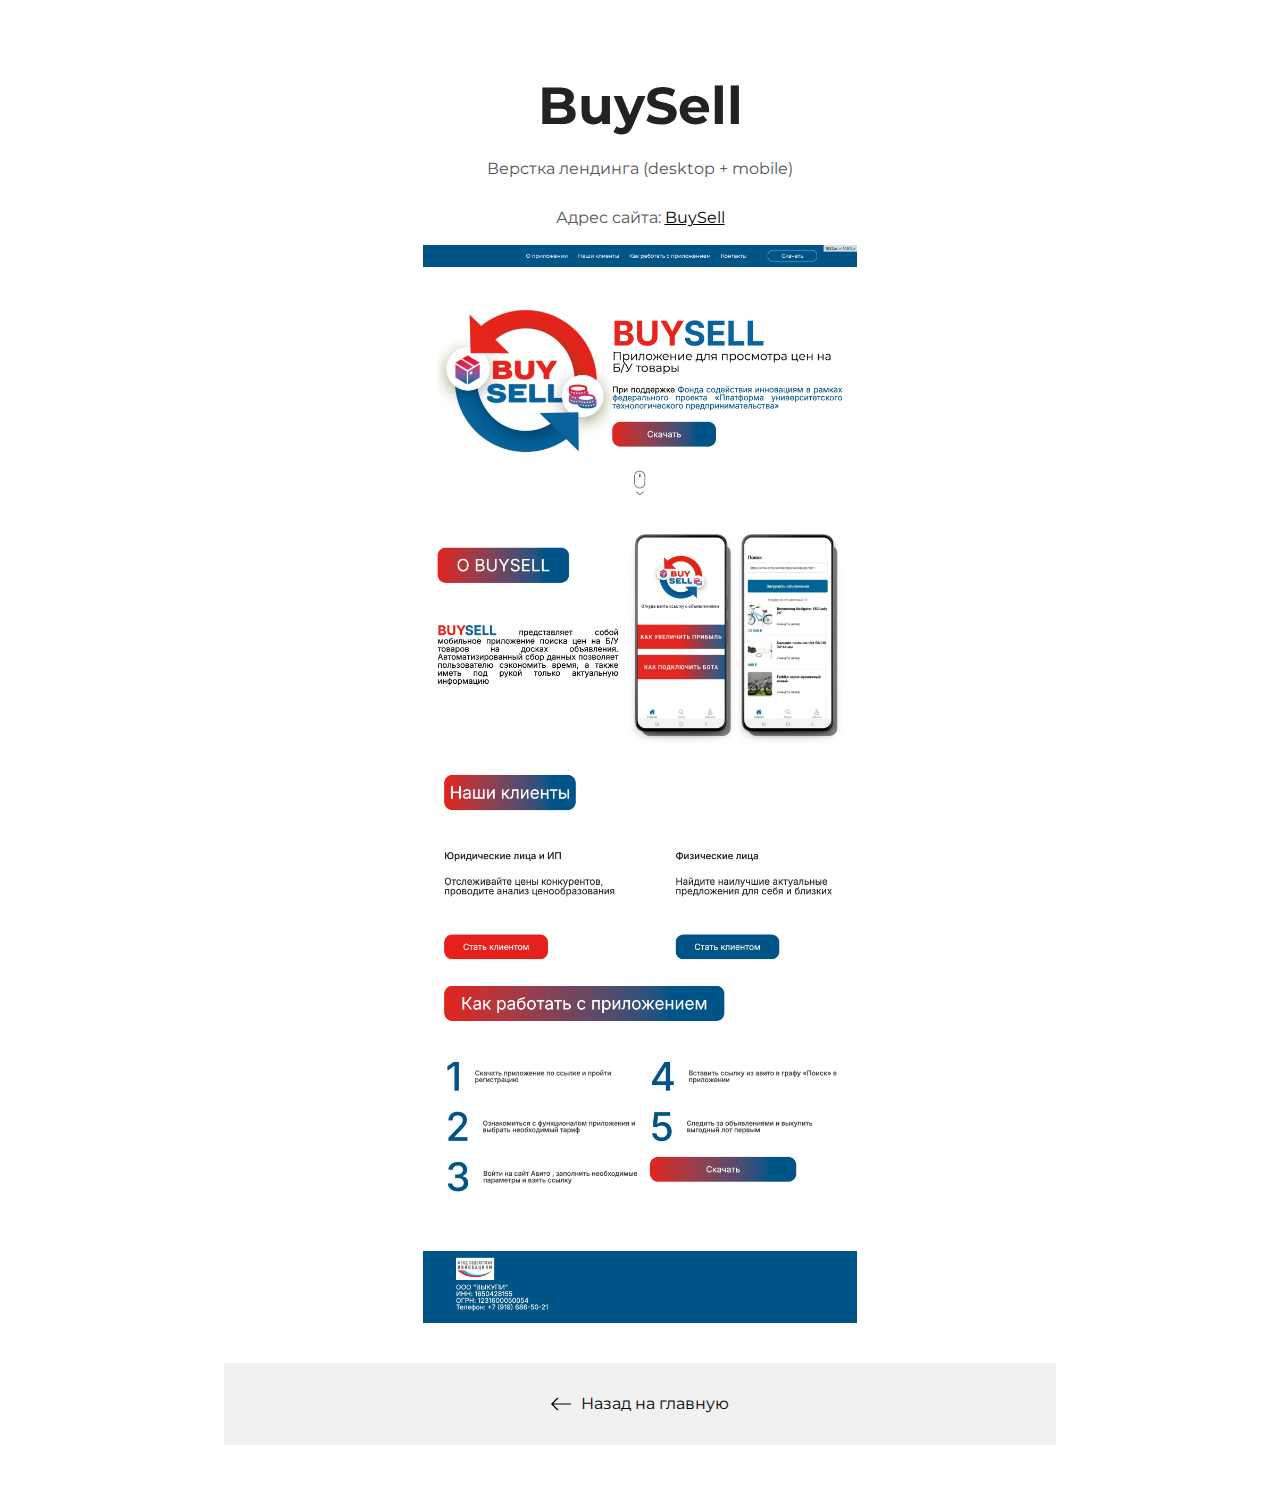
<file: buysell.html>
<!DOCTYPE html>
<html lang="ru">
	<head>
		<meta charset="UTF-8" />
		<meta name="viewport" content="width=device-width, initial-scale=1.0" />
		<link rel="stylesheet" href="./css/reset.css" />
		<link rel="stylesheet" href="./css/main.css" />
		<link rel="stylesheet" href="./css/media.css" />
		<link rel="preconnect" href="https://fonts.googleapis.com" />
		<link rel="preconnect" href="https://fonts.gstatic.com" crossorigin />
		<link
			href="https://fonts.googleapis.com/css2?family=Montserrat:ital,wght@0,100..900;1,100..900&display=swap"
			rel="stylesheet"
		/>
		<link
			rel="shortcut icon"
			href="./favicons/favicon.svg"
			type="image/x-icon"
		/>
		<link rel="apple-touch-icon" href="./favicons/favicons.png" />
		<title>BuySell</title>
	</head>
	<body>
		<div class="inner-page">
			<div class="container">
				<div class="inner-page-details">
					<h1 class="inner-page-title">BuySell</h1>
					<div class="inner-page-text">
						<p>Верстка лендинга (desktop + mobile)</p>
						<p class="inner-page-link">
							Адрес сайта:
							<a href="https://tsybindev.ru/itmod-buysell/" target="_blank"
								>BuySell</a
							>
						</p>
					</div>
				</div>
				<img
					src="./img/projects/buysell_full.jpg"
					alt="BuySell"
					class="inner-page-img"
				/>
				<a href="./index.html" class="inner-page-button">
					<img src="./img/arrow-left.svg" alt="arrow-left" />
					Назад на главную
				</a>
			</div>
		</div>
	</body>
</html>
</file>
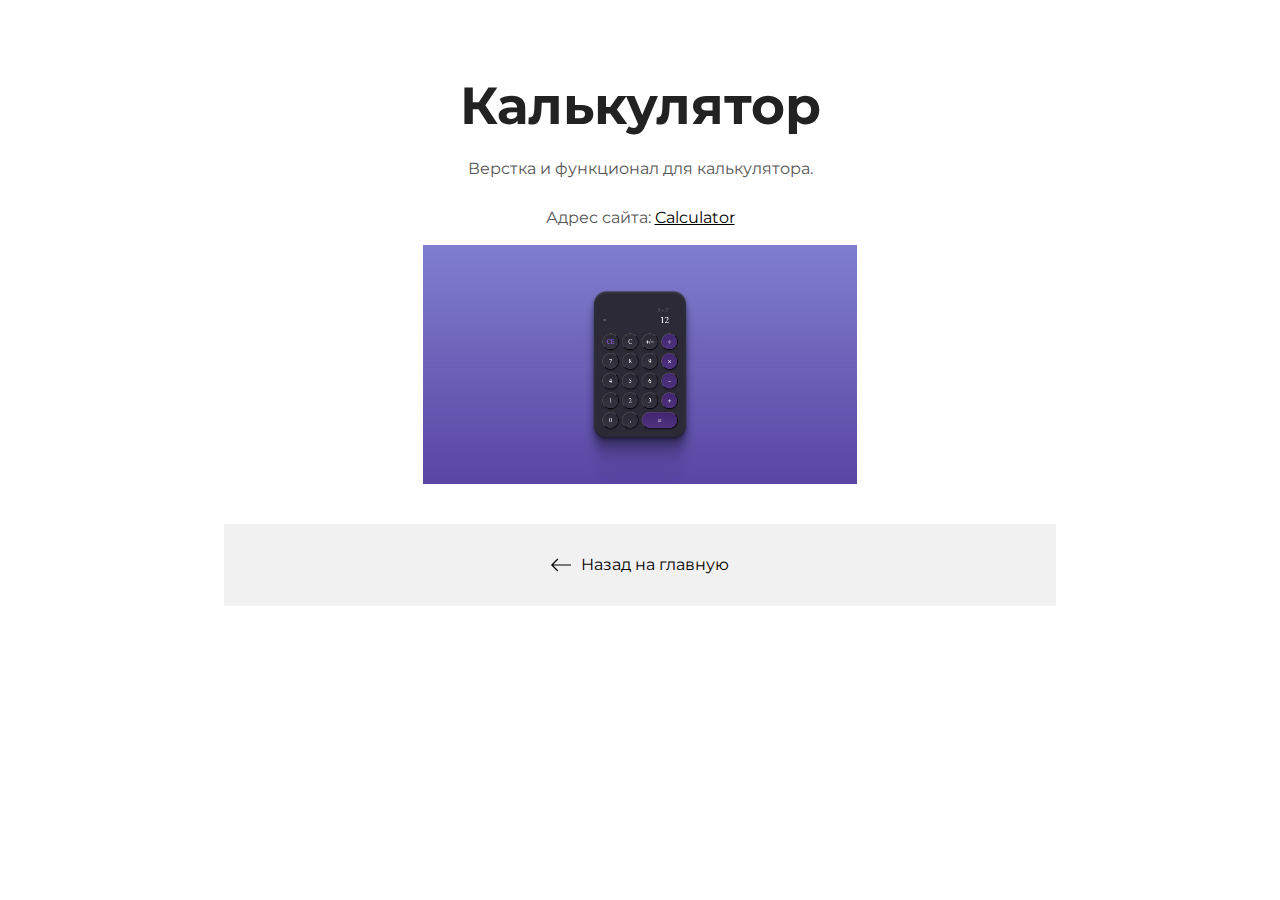
<file: calculator.html>
<!DOCTYPE html>
<html lang="ru">
	<head>
		<meta charset="UTF-8" />
		<meta name="viewport" content="width=device-width, initial-scale=1.0" />
		<link rel="stylesheet" href="./css/reset.css" />
		<link rel="stylesheet" href="./css/main.css" />
		<link rel="stylesheet" href="./css/media.css" />
		<link rel="preconnect" href="https://fonts.googleapis.com" />
		<link rel="preconnect" href="https://fonts.gstatic.com" crossorigin />
		<link
			href="https://fonts.googleapis.com/css2?family=Montserrat:ital,wght@0,100..900;1,100..900&display=swap"
			rel="stylesheet"
		/>
		<link
			rel="shortcut icon"
			href="./favicons/favicon.svg"
			type="image/x-icon"
		/>
		<link rel="apple-touch-icon" href="./favicons/favicons.png" />
		<title>Калькулятор</title>
	</head>
	<body>
		<div class="inner-page">
			<div class="container">
				<div class="inner-page-details">
					<h1 class="inner-page-title">Калькулятор</h1>
					<div class="inner-page-text">
						<p>Верстка и функционал для калькулятора.</p>
						<p class="inner-page-link">
							Адрес сайта:
							<a href="https://tsybindev.ru/Synergy_work_2/" target="_blank"
								>Calculator</a
							>
						</p>
					</div>
				</div>
				<img
					src="./img/projects/calculator.jpg"
					alt="Calculator"
					class="inner-page-img"
				/>
				<a href="./index.html" class="inner-page-button">
					<img src="./img/arrow-left.svg" alt="arrow-left" />
					Назад на главную
				</a>
			</div>
		</div>
	</body>
</html>
</file>
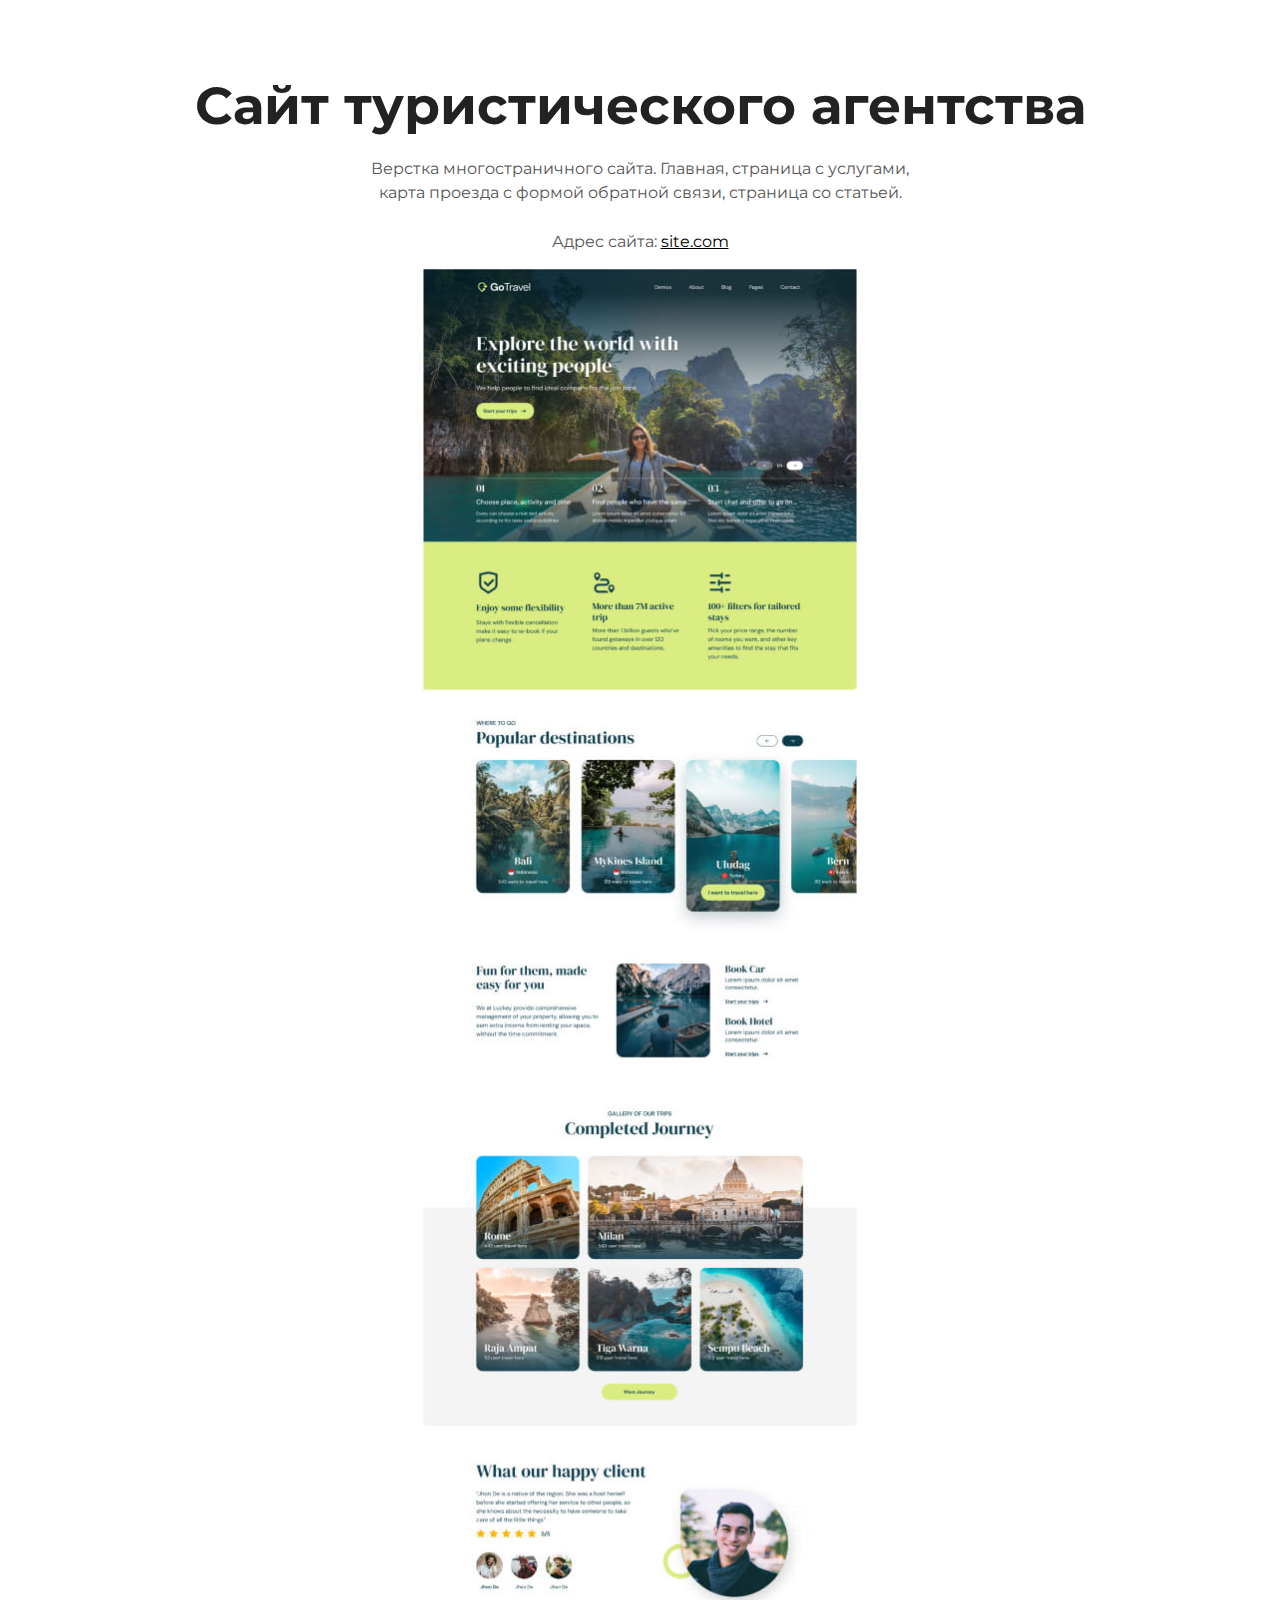
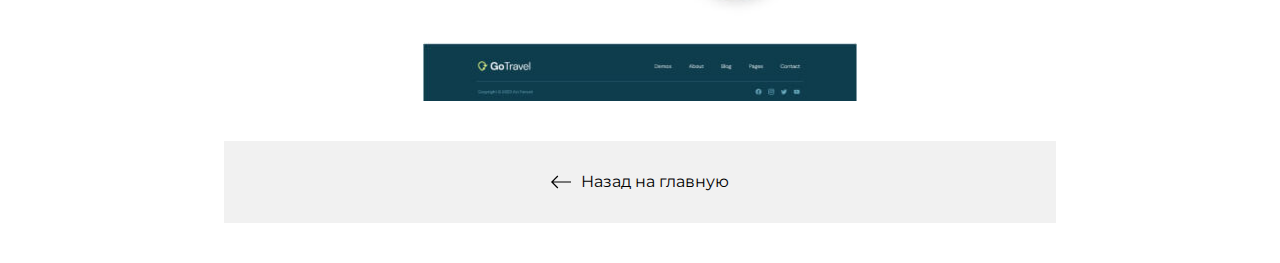
<file: gotravel.html>
<!DOCTYPE html>
<html lang="ru">
	<head>
		<meta charset="UTF-8" />
		<meta name="viewport" content="width=device-width, initial-scale=1.0" />
		<link rel="stylesheet" href="./css/reset.css" />
		<link rel="stylesheet" href="./css/main.css" />
		<link rel="stylesheet" href="./css/media.css" />
		<link rel="stylesheet" href="./css/media.css" />
		<link rel="preconnect" href="https://fonts.googleapis.com" />
		<link rel="preconnect" href="https://fonts.gstatic.com" crossorigin />
		<link
			href="https://fonts.googleapis.com/css2?family=Montserrat:ital,wght@0,100..900;1,100..900&display=swap"
			rel="stylesheet"
		/>
		<link
			rel="shortcut icon"
			href="./favicons/favicon.svg"
			type="image/x-icon"
		/>
		<link rel="apple-touch-icon" href="./favicons/favicons.png" />
		<title>GoTravel</title>
	</head>
	<body>
		<div class="inner-page">
			<div class="container">
				<div class="inner-page-details">
					<h1 class="inner-page-title">Сайт туристического агентства</h1>
					<div class="inner-page-text">
						<p>
							Верстка многостраничного сайта. Главная, страница с услугами,
							карта проезда с формой обратной связи, страница со статьей.
						</p>
						<p class="inner-page-link">
							Адрес сайта: <a href="#" target="_blank">site.com</a>
						</p>
					</div>
				</div>
				<img
					src="./img/projects/project-go-travel.jpg"
					alt=""
					srcset="./img/projects/project-go-travel@2x.jpg 2x"
					class="inner-page-img"
				/>
				<a href="./index.html" class="inner-page-button">
					<img src="./img/arrow-left.svg" alt="arrow-left" />
					Назад на главную
				</a>
			</div>
		</div>
	</body>
</html>
</file>
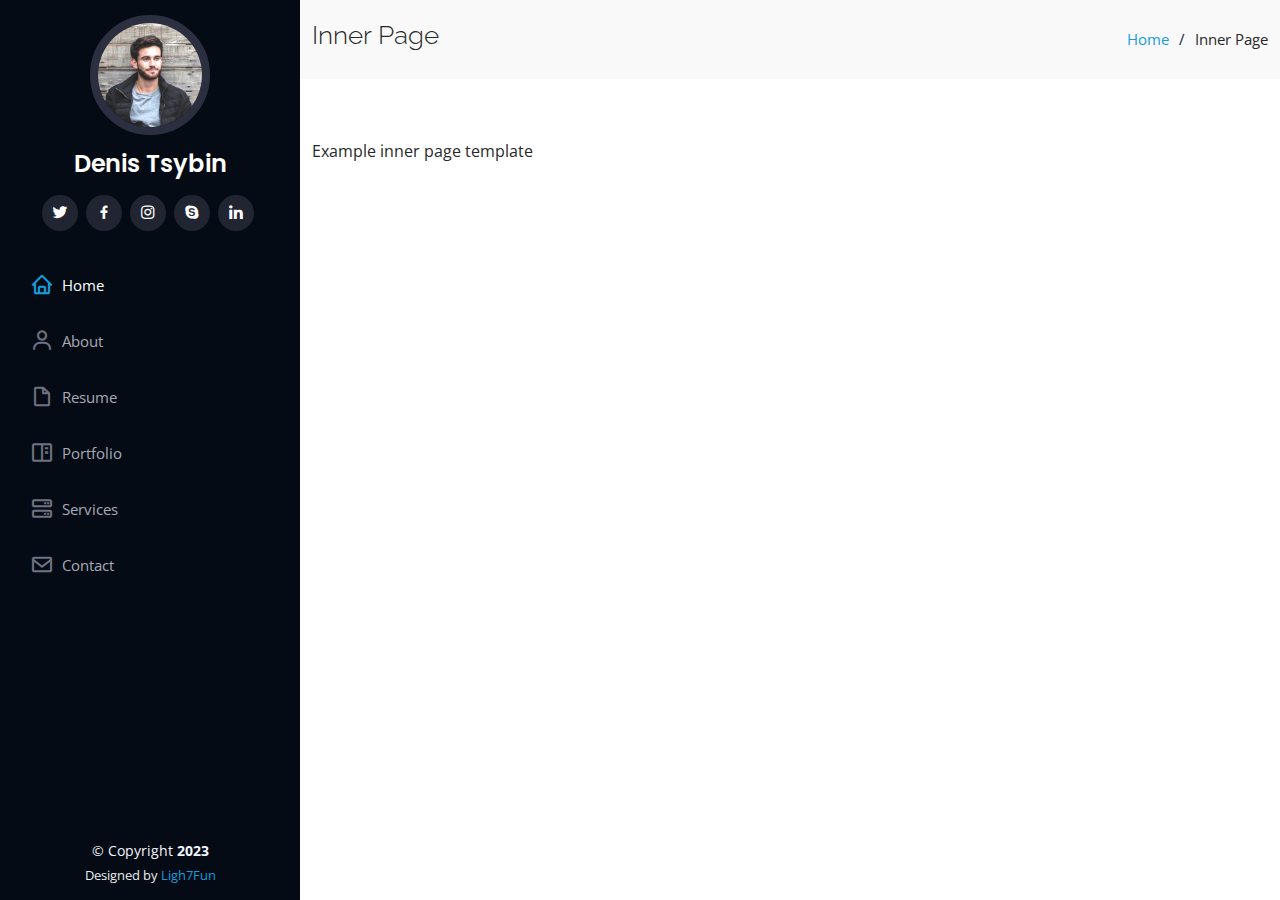
<file: inner-page.html>
<!DOCTYPE html>
<html lang="en">

  <head>
    <meta charset="utf-8">
    <meta content="width=device-width, initial-scale=1.0" name="viewport">
    <title>Portfolio Denis Tsybin</title>
    <meta content="" name="description">
    <meta content="" name="keywords">

    <!-- Favicons -->
    <link href="assets/img/favicon.png" rel="icon">
    <link href="assets/img/apple-touch-icon.png" rel="apple-touch-icon">

    <!-- Google Fonts -->
    <link
      href="https://fonts.googleapis.com/css?family=Open+Sans:300,300i,400,400i,600,600i,700,700i|Raleway:300,300i,400,400i,500,500i,600,600i,700,700i|Poppins:300,300i,400,400i,500,500i,600,600i,700,700i"
      rel="stylesheet">

    <!-- Vendor CSS Files -->
    <link href="assets/vendor/aos/aos.css" rel="stylesheet">
    <link href="assets/vendor/bootstrap/css/bootstrap.min.css" rel="stylesheet">
    <link href="assets/vendor/bootstrap-icons/bootstrap-icons.css"
      rel="stylesheet">
    <link href="assets/vendor/boxicons/css/boxicons.min.css" rel="stylesheet">
    <link href="assets/vendor/glightbox/css/glightbox.min.css" rel="stylesheet">
    <link href="assets/vendor/swiper/swiper-bundle.min.css" rel="stylesheet">
    <!-- Template Main CSS File -->
    <link href="assets/css/style.css" rel="stylesheet">

  </head>

  <body>

    <!-- ======= Mobile nav toggle button ======= -->
    <i class="bi bi-list mobile-nav-toggle d-xl-none"></i>

    <!-- ======= Header ======= -->
    <header id="header">
      <div class="d-flex flex-column">

        <div class="profile">
          <img src="assets/img/profile-img.jpg" alt="" class="img-fluid
            rounded-circle">
          <h1 class="text-light"><a href="index.html">Denis Tsybin</a></h1>
          <div class="social-links mt-3 text-center">
            <a href="#" class="twitter"><i class="bx bxl-twitter"></i></a>
            <a href="#" class="facebook"><i class="bx bxl-facebook"></i></a>
            <a href="#" class="instagram"><i class="bx bxl-instagram"></i></a>
            <a href="#" class="google-plus"><i class="bx bxl-skype"></i></a>
            <a href="https://www.linkedin.com/in/ligh7fun/"
              class="linkedin"><i
                class="bx bxl-linkedin"></i></a>
          </div>
        </div>

        <nav id="navbar" class="nav-menu navbar">
          <ul>
            <li><a href="/#hero" class="nav-link scrollto active"><i class="bx
                  bx-home"></i> <span>Home</span></a></li>
            <li><a href="/#about" class="nav-link scrollto"><i class="bx
                  bx-user"></i> <span>About</span></a></li>
            <li><a href="/#resume" class="nav-link scrollto"><i class="bx
                  bx-file-blank"></i> <span>Resume</span></a></li>
            <li><a href="/#portfolio" class="nav-link scrollto"><i class="bx
                  bx-book-content"></i> <span>Portfolio</span></a></li>
            <li><a href="/#services" class="nav-link scrollto"><i class="bx
                  bx-server"></i> <span>Services</span></a></li>
            <li><a href="/#contact" class="nav-link scrollto"><i class="bx
                  bx-envelope"></i> <span>Contact</span></a></li>
          </ul>
        </nav><!-- .nav-menu -->
      </div>
    </header><!-- End Header -->

    <main id="main">

      <!-- ======= Breadcrumbs ======= -->
      <section class="breadcrumbs">
        <div class="container">

          <div class="d-flex justify-content-between align-items-center">
            <h2>Inner Page</h2>
            <ol>
              <li><a href="index.html">Home</a></li>
              <li>Inner Page</li>
            </ol>
          </div>

        </div>
      </section><!-- End Breadcrumbs -->

      <section class="inner-page">
        <div class="container">
          <p>
            Example inner page template
          </p>
        </div>
      </section>

    </main><!-- End #main -->

    <!-- ======= Footer ======= -->
    <footer id="footer">
      <div class="container">
        <div class="copyright">
          &copy; Copyright <strong><span>2023</span></strong>
        </div>
        <div class="credits">
          Designed by <a href="https://ligh7fun.github.io/">Ligh7Fun</a>
        </div>
      </div>
    </footer><!-- End  Footer -->

    <a href="#" class="back-to-top d-flex align-items-center
      justify-content-center"><i class="bi bi-arrow-up-short"></i></a>

    <!-- Vendor JS Files -->
    <script src="assets/vendor/purecounter/purecounter_vanilla.js"></script>
    <script src="assets/vendor/aos/aos.js"></script>
    <script src="assets/vendor/bootstrap/js/bootstrap.bundle.min.js"></script>
    <script src="assets/vendor/glightbox/js/glightbox.min.js"></script>
    <script src="assets/vendor/isotope-layout/isotope.pkgd.min.js"></script>
    <script src="assets/vendor/swiper/swiper-bundle.min.js"></script>
    <script src="assets/vendor/typed.js/typed.min.js"></script>
    <script src="assets/vendor/waypoints/noframework.waypoints.js"></script>
    <script src="assets/vendor/php-email-form/validate.js"></script>

    <!-- Template Main JS File -->
    <script src="assets/js/main.js"></script>

  </body>

</html>
</file>
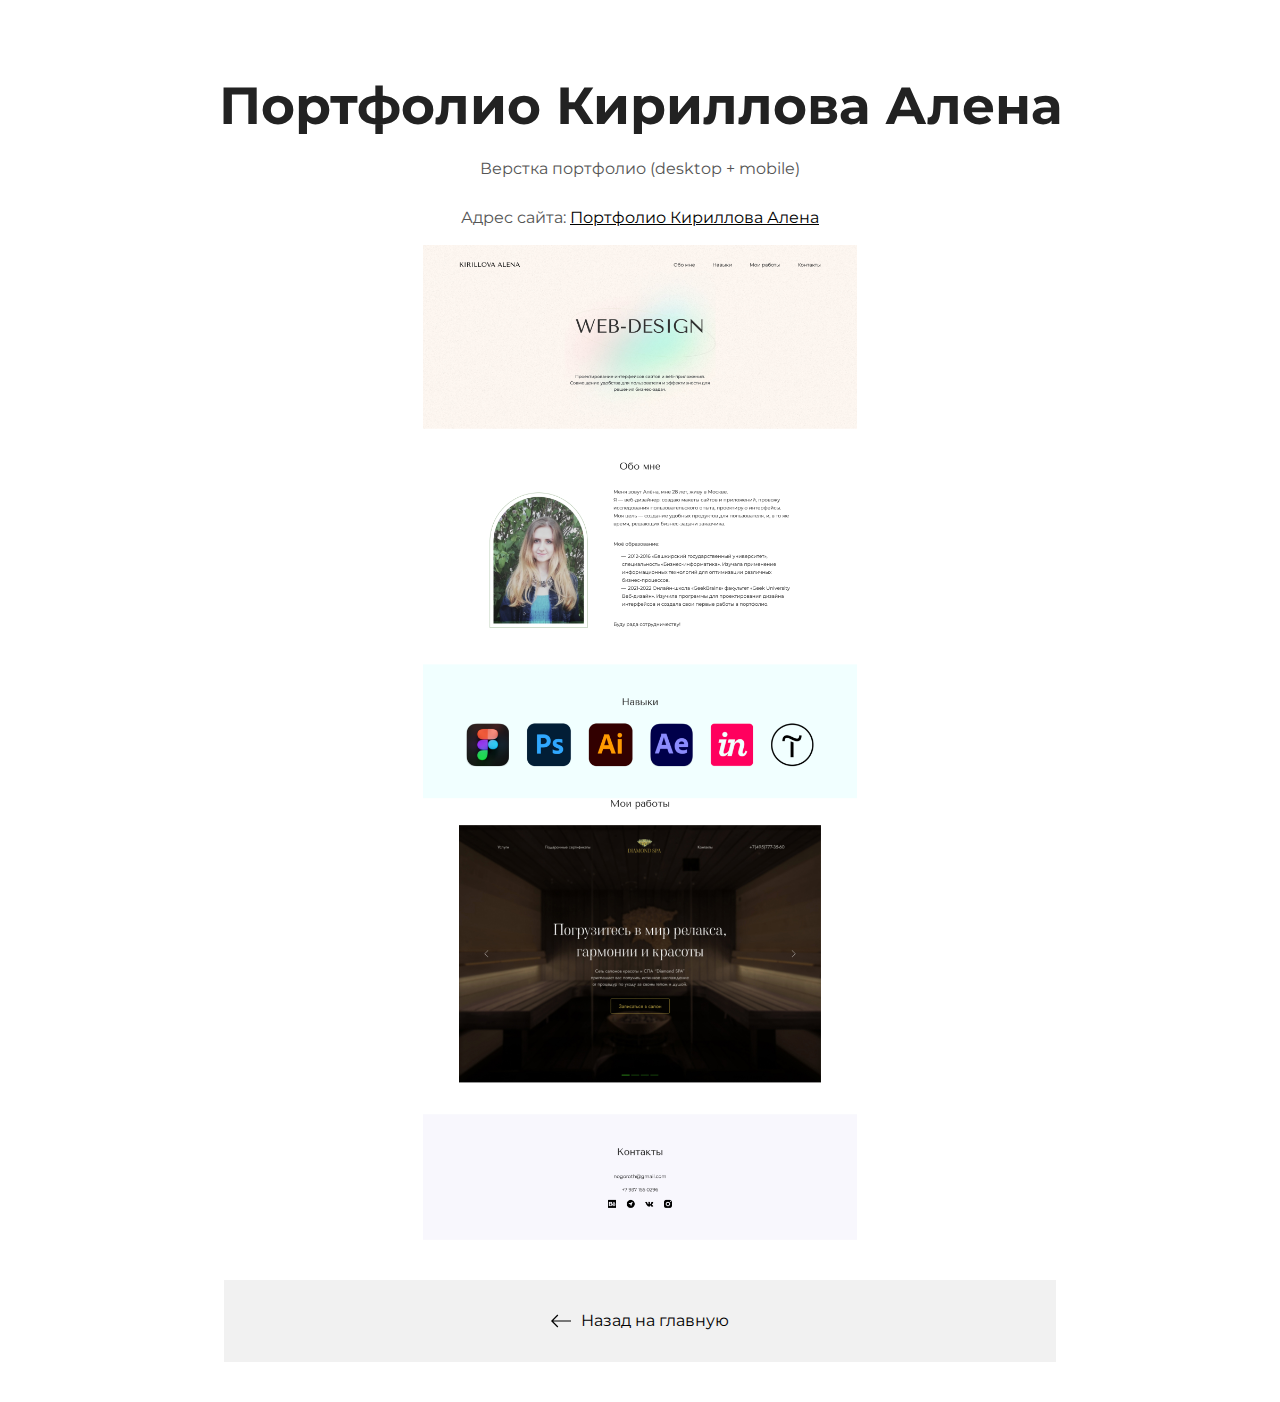
<file: kirillova.html>
<!DOCTYPE html>
<html lang="ru">
	<head>
		<meta charset="UTF-8" />
		<meta name="viewport" content="width=device-width, initial-scale=1.0" />
		<link rel="stylesheet" href="./css/reset.css" />
		<link rel="stylesheet" href="./css/main.css" />
		<link rel="stylesheet" href="./css/media.css" />
		<link rel="preconnect" href="https://fonts.googleapis.com" />
		<link rel="preconnect" href="https://fonts.gstatic.com" crossorigin />
		<link
			href="https://fonts.googleapis.com/css2?family=Montserrat:ital,wght@0,100..900;1,100..900&display=swap"
			rel="stylesheet"
		/>
		<link
			rel="shortcut icon"
			href="./favicons/favicon.svg"
			type="image/x-icon"
		/>
		<link rel="apple-touch-icon" href="./favicons/favicons.png" />
		<title>Портфолио Кириллова Алена</title>
	</head>
	<body>
		<div class="inner-page">
			<div class="container">
				<div class="inner-page-details">
					<h1 class="inner-page-title">Портфолио Кириллова Алена</h1>
					<div class="inner-page-text">
						<p>Верстка портфолио (desktop + mobile)</p>
						<p class="inner-page-link">
							Адрес сайта:
							<a href="https://alenakirillova.ru/" target="_blank"
								>Портфолио Кириллова Алена</a
							>
						</p>
					</div>
				</div>
				<img
					src="./img/projects/kirillova_full.jpg"
					alt="kirillova"
					class="inner-page-img"
				/>
				<a href="./index.html" class="inner-page-button">
					<img src="./img/arrow-left.svg" alt="arrow-left" />
					Назад на главную
				</a>
			</div>
		</div>
	</body>
</html>
</file>
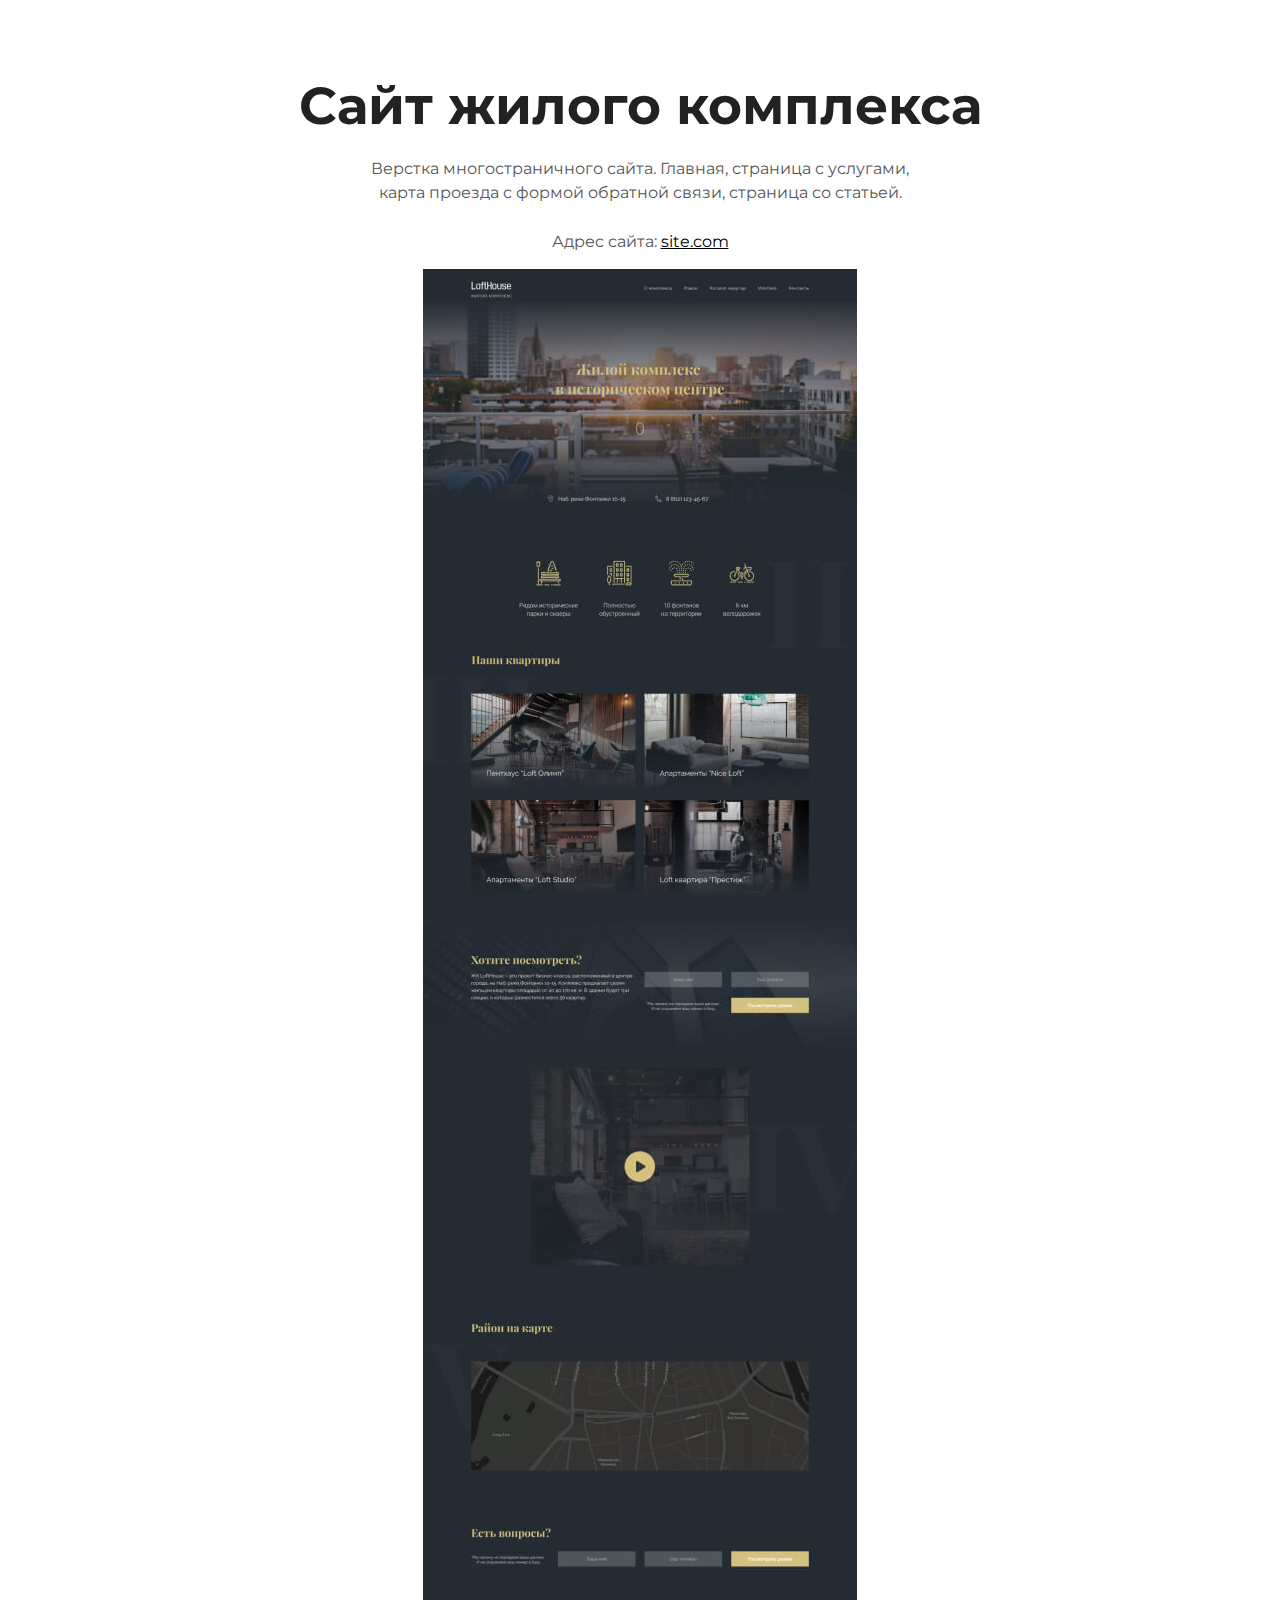
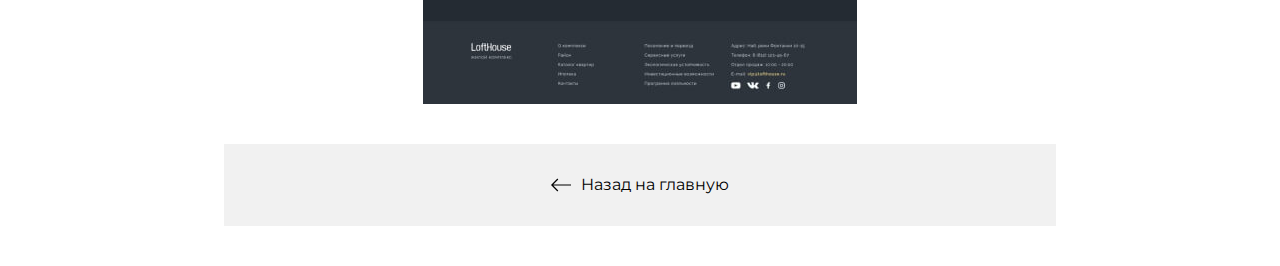
<file: lofthouse.html>
<!DOCTYPE html>
<html lang="ru">
	<head>
		<meta charset="UTF-8" />
		<meta name="viewport" content="width=device-width, initial-scale=1.0" />
		<link rel="stylesheet" href="./css/reset.css" />
		<link rel="stylesheet" href="./css/main.css" />
		<link rel="stylesheet" href="./css/media.css" />
		<link rel="preconnect" href="https://fonts.googleapis.com" />
		<link rel="preconnect" href="https://fonts.gstatic.com" crossorigin />
		<link
			href="https://fonts.googleapis.com/css2?family=Montserrat:ital,wght@0,100..900;1,100..900&display=swap"
			rel="stylesheet"
		/>
		<link
			rel="shortcut icon"
			href="./favicons/favicon.svg"
			type="image/x-icon"
		/>
		<link rel="apple-touch-icon" href="./favicons/favicons.png" />
		<title>LoftHouse</title>
	</head>
	<body>
		<div class="inner-page">
			<div class="container">
				<div class="inner-page-details">
					<h1 class="inner-page-title">Сайт жилого комплекса</h1>
					<div class="inner-page-text">
						<p>
							Верстка многостраничного сайта. Главная, страница с услугами,
							карта проезда с формой обратной связи, страница со статьей.
						</p>
						<p class="inner-page-link">
							Адрес сайта: <a href="#" target="_blank">site.com</a>
						</p>
					</div>
				</div>
				<img
					src="./img/projects/project-lofthouse.jpg"
					alt=""
					srcset="./img/projects/project-lofthouse@2x.jpg 2x"
					class="inner-page-img"
				/>
				<a href="./index.html" class="inner-page-button">
					<img src="./img/arrow-left.svg" alt="arrow-left" />
					Назад на главную
				</a>
			</div>
		</div>
	</body>
</html>
</file>
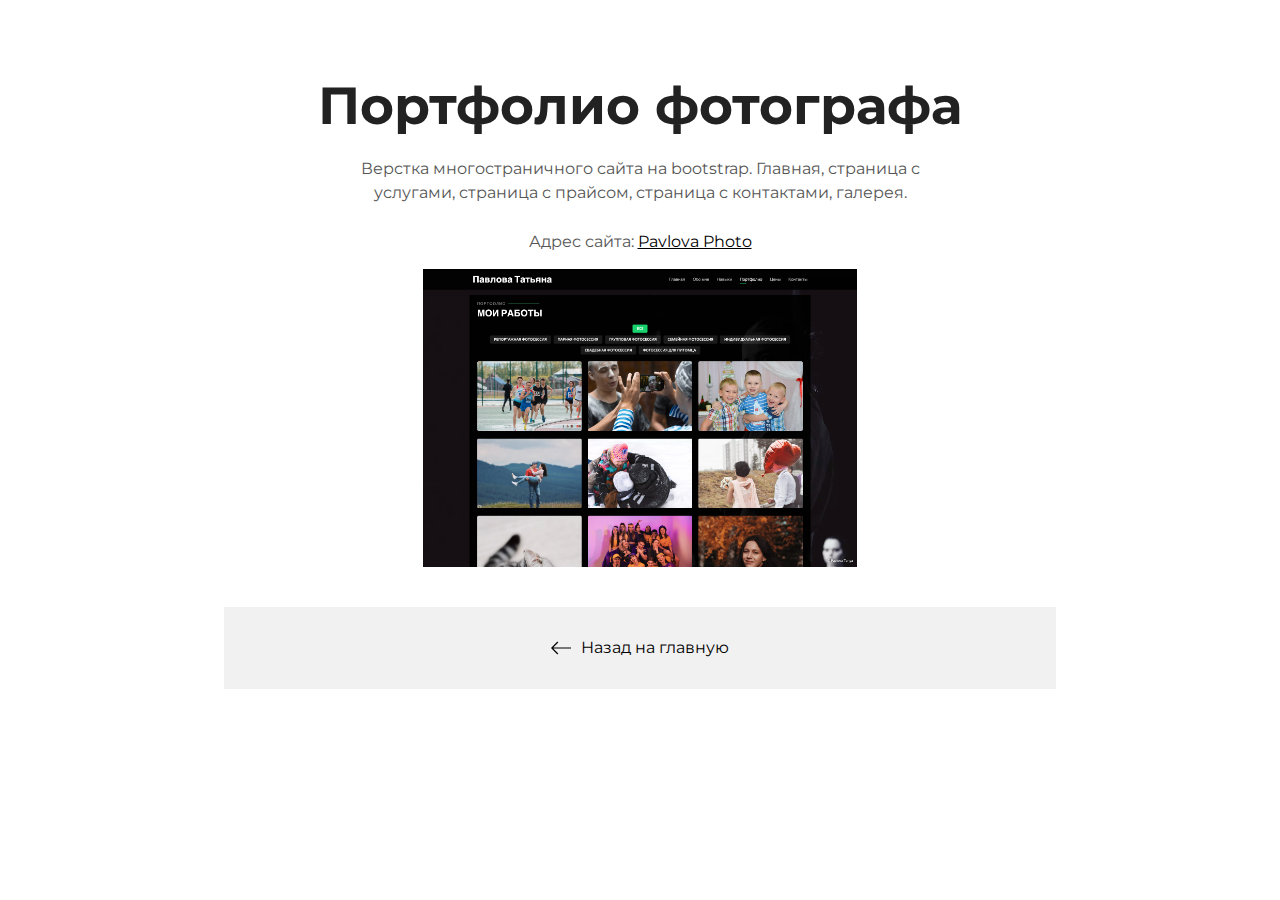
<file: pavlovaph.html>
<!DOCTYPE html>
<html lang="ru">
	<head>
		<meta charset="UTF-8" />
		<meta name="viewport" content="width=device-width, initial-scale=1.0" />
		<link rel="stylesheet" href="./css/reset.css" />
		<link rel="stylesheet" href="./css/main.css" />
		<link rel="stylesheet" href="./css/media.css" />
		<link rel="preconnect" href="https://fonts.googleapis.com" />
		<link rel="preconnect" href="https://fonts.gstatic.com" crossorigin />
		<link
			href="https://fonts.googleapis.com/css2?family=Montserrat:ital,wght@0,100..900;1,100..900&display=swap"
			rel="stylesheet"
		/>
		<link
			rel="shortcut icon"
			href="./favicons/favicon.svg"
			type="image/x-icon"
		/>
		<link rel="apple-touch-icon" href="./favicons/favicons.png" />
		<title>Pavlova Photo</title>
	</head>
	<body>
		<div class="inner-page">
			<div class="container">
				<div class="inner-page-details">
					<h1 class="inner-page-title">Портфолио фотографа</h1>
					<div class="inner-page-text">
						<p>
							Верстка многостраничного сайта на bootstrap. Главная, страница с
							услугами, страница с прайсом, страница с контактами, галерея.
						</p>
						<p class="inner-page-link">
							Адрес сайта:
							<a href="http://d98210pk.beget.tech/" target="_blank"
								>Pavlova Photo</a
							>
						</p>
					</div>
				</div>
				<img
					src="./img/projects/pavlovaph.jpg"
					alt="pavlova photo"
					class="inner-page-img"
				/>
				<a href="./index.html" class="inner-page-button">
					<img src="./img/arrow-left.svg" alt="arrow-left" />
					Назад на главную
				</a>
			</div>
		</div>
	</body>
</html>
</file>
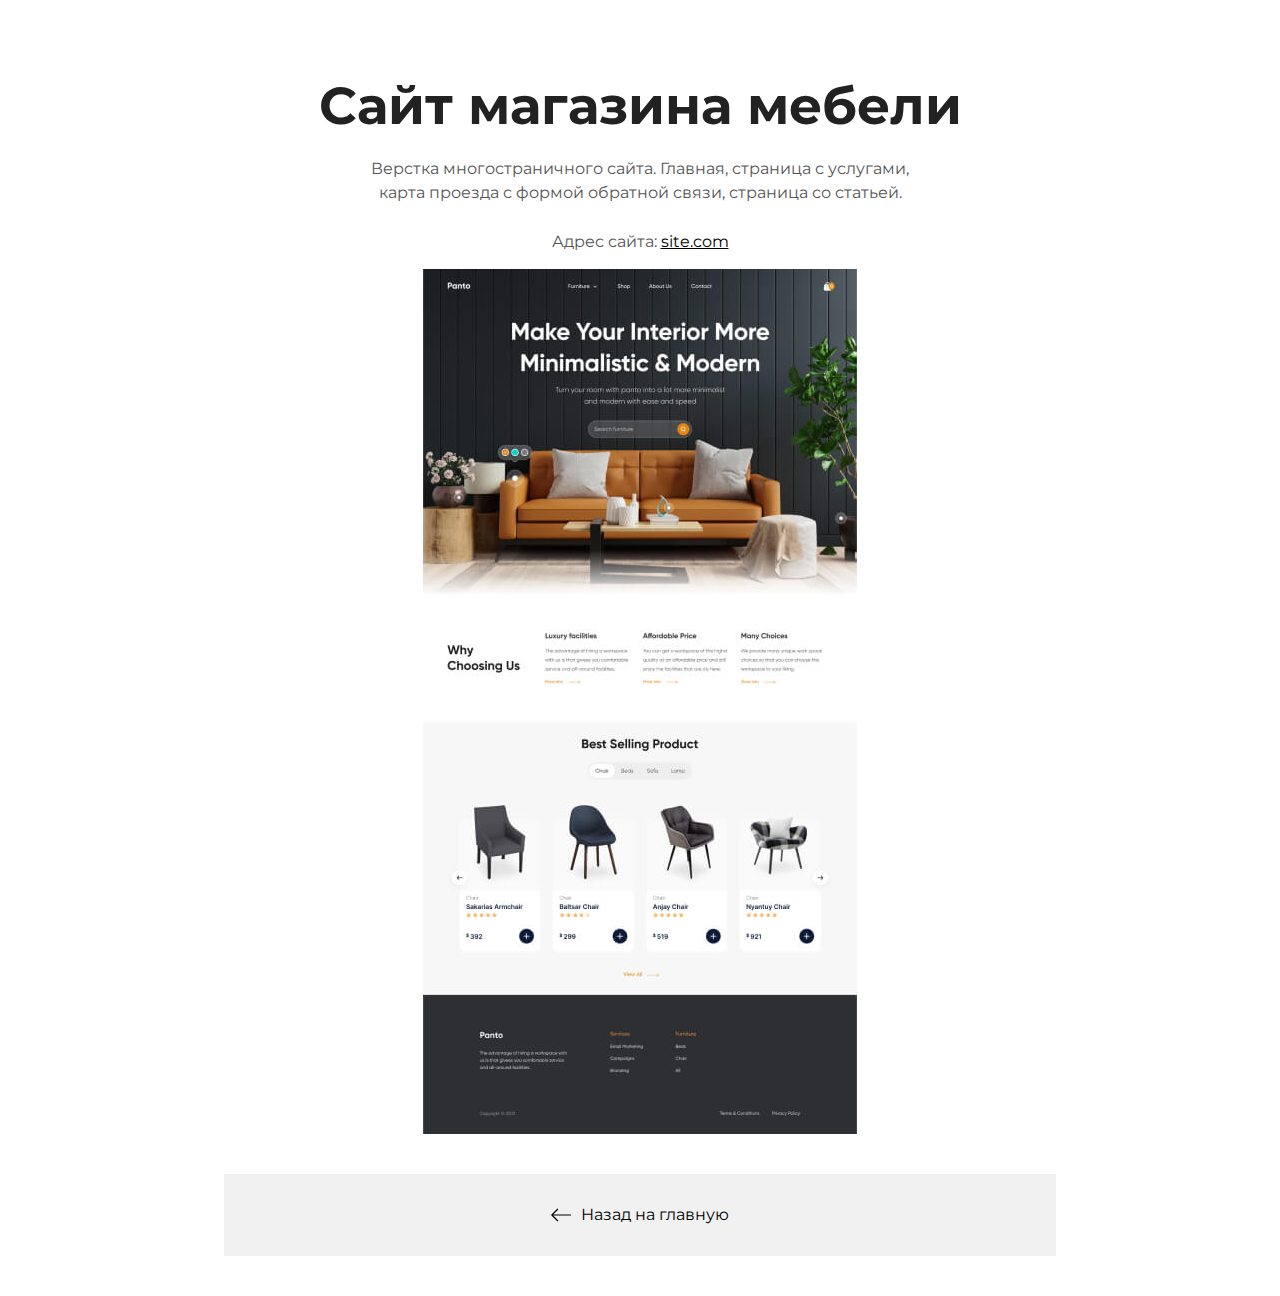
<file: pento.html>
<!DOCTYPE html>
<html lang="ru">
	<head>
		<meta charset="UTF-8" />
		<meta name="viewport" content="width=device-width, initial-scale=1.0" />
		<link rel="stylesheet" href="./css/reset.css" />
		<link rel="stylesheet" href="./css/main.css" />
		<link rel="stylesheet" href="./css/media.css" />
		<link rel="preconnect" href="https://fonts.googleapis.com" />
		<link rel="preconnect" href="https://fonts.gstatic.com" crossorigin />
		<link
			href="https://fonts.googleapis.com/css2?family=Montserrat:ital,wght@0,100..900;1,100..900&display=swap"
			rel="stylesheet"
		/>
		<link
			rel="shortcut icon"
			href="./favicons/favicon.svg"
			type="image/x-icon"
		/>
		<link rel="apple-touch-icon" href="./favicons/favicons.png" />
		<title>Pento</title>
	</head>
	<body>
		<div class="inner-page">
			<div class="container">
				<div class="inner-page-details">
					<h1 class="inner-page-title">Сайт магазина мебели</h1>
					<div class="inner-page-text">
						<p>
							Верстка многостраничного сайта. Главная, страница с услугами,
							карта проезда с формой обратной связи, страница со статьей.
						</p>
						<p class="inner-page-link">
							Адрес сайта: <a href="#" target="_blank">site.com</a>
						</p>
					</div>
				</div>
				<img
					src="./img/projects/project-panto-full.jpg"
					alt=""
					srcset="./img/projects/project-panto-full@2x.jpg 2x"
					class="inner-page-img"
				/>
				<a href="./index.html" class="inner-page-button">
					<img src="./img/arrow-left.svg" alt="arrow-left" />
					Назад на главную
				</a>
			</div>
		</div>
	</body>
</html>
</file>
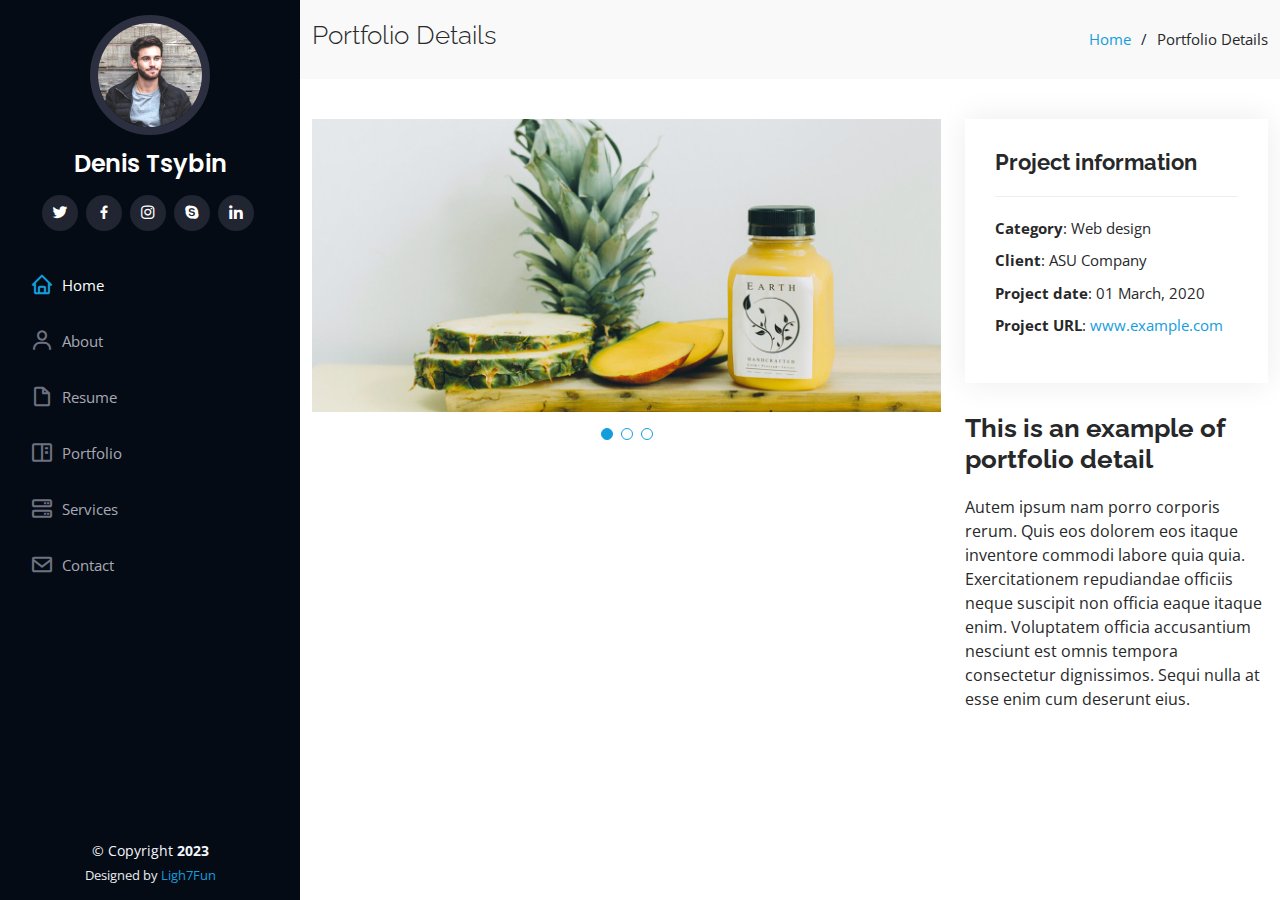
<file: portfolio-details.html>
<!DOCTYPE html>
<html lang="en">

  <head>
    <meta charset="utf-8">
    <meta content="width=device-width, initial-scale=1.0" name="viewport">
    <title>Portfolio Details - Denis Tsybin</title>
    <meta content="" name="description">
    <meta content="" name="keywords">

    <!-- Favicons -->
    <link href="assets/img/favicon.png" rel="icon">
    <link href="assets/img/apple-touch-icon.png" rel="apple-touch-icon">

    <!-- Google Fonts -->
    <link
      href="https://fonts.googleapis.com/css?family=Open+Sans:300,300i,400,400i,600,600i,700,700i|Raleway:300,300i,400,400i,500,500i,600,600i,700,700i|Poppins:300,300i,400,400i,500,500i,600,600i,700,700i"
      rel="stylesheet">

    <!-- Vendor CSS Files -->
    <link href="assets/vendor/aos/aos.css" rel="stylesheet">
    <link href="assets/vendor/bootstrap/css/bootstrap.min.css" rel="stylesheet">
    <link href="assets/vendor/bootstrap-icons/bootstrap-icons.css"
      rel="stylesheet">
    <link href="assets/vendor/boxicons/css/boxicons.min.css" rel="stylesheet">
    <link href="assets/vendor/glightbox/css/glightbox.min.css" rel="stylesheet">
    <link href="assets/vendor/swiper/swiper-bundle.min.css" rel="stylesheet">
    <!-- Template Main CSS File -->
    <link href="assets/css/style.css" rel="stylesheet">

  </head>

  <body>

    <!-- ======= Mobile nav toggle button ======= -->
    <i class="bi bi-list mobile-nav-toggle d-xl-none"></i>

    <!-- ======= Header ======= -->
    <header id="header">
      <div class="d-flex flex-column">

        <div class="profile">
          <img src="assets/img/profile-img.jpg" alt="" class="img-fluid
            rounded-circle">
          <h1 class="text-light"><a href="index.html">Denis Tsybin</a></h1>
          <div class="social-links mt-3 text-center">
            <a href="#" class="twitter"><i class="bx bxl-twitter"></i></a>
            <a href="#" class="facebook"><i class="bx bxl-facebook"></i></a>
            <a href="#" class="instagram"><i class="bx bxl-instagram"></i></a>
            <a href="#" class="google-plus"><i class="bx bxl-skype"></i></a>
            <a href="https://www.linkedin.com/in/ligh7fun/"
              class="linkedin"><i
                class="bx bxl-linkedin"></i></a>
          </div>
        </div>

        <nav id="navbar" class="nav-menu navbar">
          <ul>
            <li><a href="/index.html#hero" class="nav-link scrollto active"><i
                  class="bx
                  bx-home"></i> <span>Home</span></a></li>
            <li><a href="/index.html#about" class="nav-link scrollto"><i
                  class="bx
                  bx-user"></i> <span>About</span></a></li>
            <li><a href="/index.html#resume" class="nav-link scrollto"><i
                  class="bx
                  bx-file-blank"></i> <span>Resume</span></a></li>
            <li><a href="/index.html#portfolio" class="nav-link scrollto"><i
                  class="bx
                  bx-book-content"></i> <span>Portfolio</span></a></li>
            <li><a href="/index.html#services" class="nav-link scrollto"><i
                  class="bx
                  bx-server"></i> <span>Services</span></a></li>
            <li><a href="/index.html#contact" class="nav-link scrollto"><i
                  class="bx
                  bx-envelope"></i> <span>Contact</span></a></li>
          </ul>
        </nav><!-- .nav-menu -->
      </div>
    </header><!-- End Header -->

    <main id="main">

      <!-- ======= Breadcrumbs ======= -->
      <section id="breadcrumbs" class="breadcrumbs">
        <div class="container">

          <div class="d-flex justify-content-between align-items-center">
            <h2>Portfolio Details</h2>
            <ol>
              <li><a href="index.html">Home</a></li>
              <li>Portfolio Details</li>
            </ol>
          </div>

        </div>
      </section><!-- End Breadcrumbs -->

      <!-- ======= Portfolio Details Section ======= -->
      <section id="portfolio-details" class="portfolio-details">
        <div class="container">

          <div class="row gy-4">

            <div class="col-lg-8">
              <div class="portfolio-details-slider swiper">
                <div class="swiper-wrapper align-items-center">

                  <div class="swiper-slide">
                    <img src="assets/img/portfolio/portfolio-details-1.jpg"
                      alt="">
                  </div>

                  <div class="swiper-slide">
                    <img src="assets/img/portfolio/portfolio-details-2.jpg"
                      alt="">
                  </div>

                  <div class="swiper-slide">
                    <img src="assets/img/portfolio/portfolio-details-3.jpg"
                      alt="">
                  </div>

                </div>
                <div class="swiper-pagination"></div>
              </div>
            </div>

            <div class="col-lg-4">
              <div class="portfolio-info">
                <h3>Project information</h3>
                <ul>
                  <li><strong>Category</strong>: Web design</li>
                  <li><strong>Client</strong>: ASU Company</li>
                  <li><strong>Project date</strong>: 01 March, 2020</li>
                  <li><strong>Project URL</strong>: <a href="#">www.example.com</a></li>
                </ul>
              </div>
              <div class="portfolio-description">
                <h2>This is an example of portfolio detail</h2>
                <p>
                  Autem ipsum nam porro corporis rerum. Quis eos dolorem eos
                  itaque inventore commodi labore quia quia. Exercitationem
                  repudiandae officiis neque suscipit non officia eaque itaque
                  enim. Voluptatem officia accusantium nesciunt est omnis
                  tempora consectetur dignissimos. Sequi nulla at esse enim cum
                  deserunt eius.
                </p>
              </div>
            </div>

          </div>

        </div>
      </section><!-- End Portfolio Details Section -->

    </main><!-- End #main -->

    <!-- ======= Footer ======= -->
    <footer id="footer">
      <div class="container">
        <div class="copyright">
          &copy; Copyright <strong><span>2023</span></strong>
        </div>
        <div class="credits">
          Designed by <a href="https://ligh7fun.github.io/">Ligh7Fun</a>
        </div>
      </div>
    </footer><!-- End  Footer -->

    <a href="#" class="back-to-top d-flex align-items-center
      justify-content-center"><i class="bi bi-arrow-up-short"></i></a>

    <!-- Vendor JS Files -->
    <script src="assets/vendor/purecounter/purecounter_vanilla.js"></script>
    <script src="assets/vendor/aos/aos.js"></script>
    <script src="assets/vendor/bootstrap/js/bootstrap.bundle.min.js"></script>
    <script src="assets/vendor/glightbox/js/glightbox.min.js"></script>
    <script src="assets/vendor/isotope-layout/isotope.pkgd.min.js"></script>
    <script src="assets/vendor/swiper/swiper-bundle.min.js"></script>
    <script src="assets/vendor/typed.js/typed.min.js"></script>
    <script src="assets/vendor/waypoints/noframework.waypoints.js"></script>
    <script src="assets/vendor/php-email-form/validate.js"></script>

    <!-- Template Main JS File -->
    <script src="assets/js/main.js"></script>

  </body>

</html>
</file>
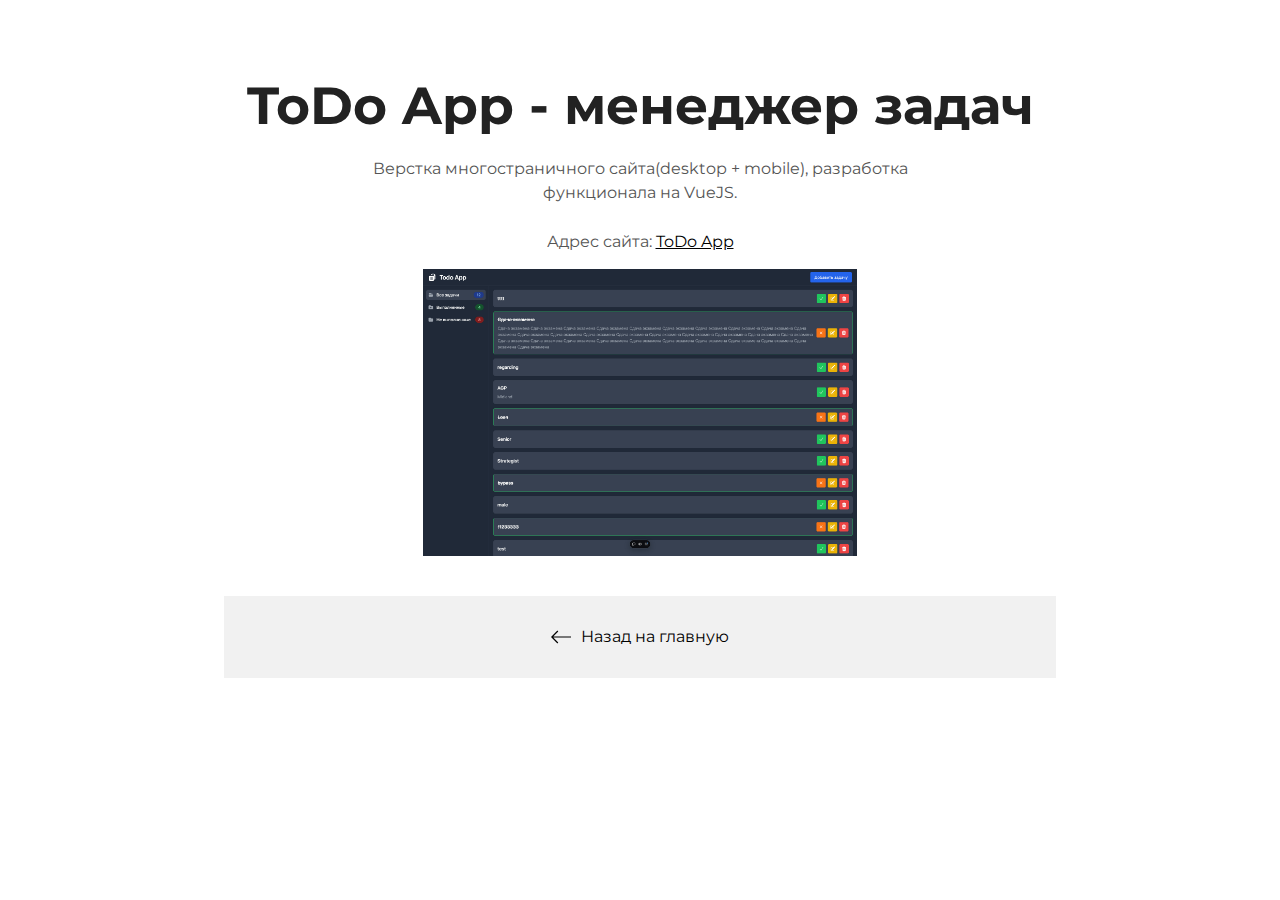
<file: todoapp.html>
<!DOCTYPE html>
<html lang="ru">
	<head>
		<meta charset="UTF-8" />
		<meta name="viewport" content="width=device-width, initial-scale=1.0" />
		<link rel="stylesheet" href="./css/reset.css" />
		<link rel="stylesheet" href="./css/main.css" />
		<link rel="stylesheet" href="./css/media.css" />
		<link rel="preconnect" href="https://fonts.googleapis.com" />
		<link rel="preconnect" href="https://fonts.gstatic.com" crossorigin />
		<link
			href="https://fonts.googleapis.com/css2?family=Montserrat:ital,wght@0,100..900;1,100..900&display=swap"
			rel="stylesheet"
		/>
		<link
			rel="shortcut icon"
			href="./favicons/favicon.svg"
			type="image/x-icon"
		/>
		<link rel="apple-touch-icon" href="./favicons/favicons.png" />
		<title>ToDo App</title>
	</head>
	<body>
		<div class="inner-page">
			<div class="container">
				<div class="inner-page-details">
					<h1 class="inner-page-title">ToDo App - менеджер задач</h1>
					<div class="inner-page-text">
						<p>
							Верстка многостраничного сайта(desktop + mobile), разработка
							функционала на VueJS.
						</p>
						<p class="inner-page-link">
							Адрес сайта:
							<a href="https://todoapp-synergy.vercel.app/" target="_blank"
								>ToDo App</a
							>
						</p>
					</div>
				</div>
				<img
					src="./img/projects/todoapp.jpg"
					alt="todo app"
					class="inner-page-img"
				/>
				<a href="./index.html" class="inner-page-button">
					<img src="./img/arrow-left.svg" alt="arrow-left" />
					Назад на главную
				</a>
			</div>
		</div>
	</body>
</html>
</file>
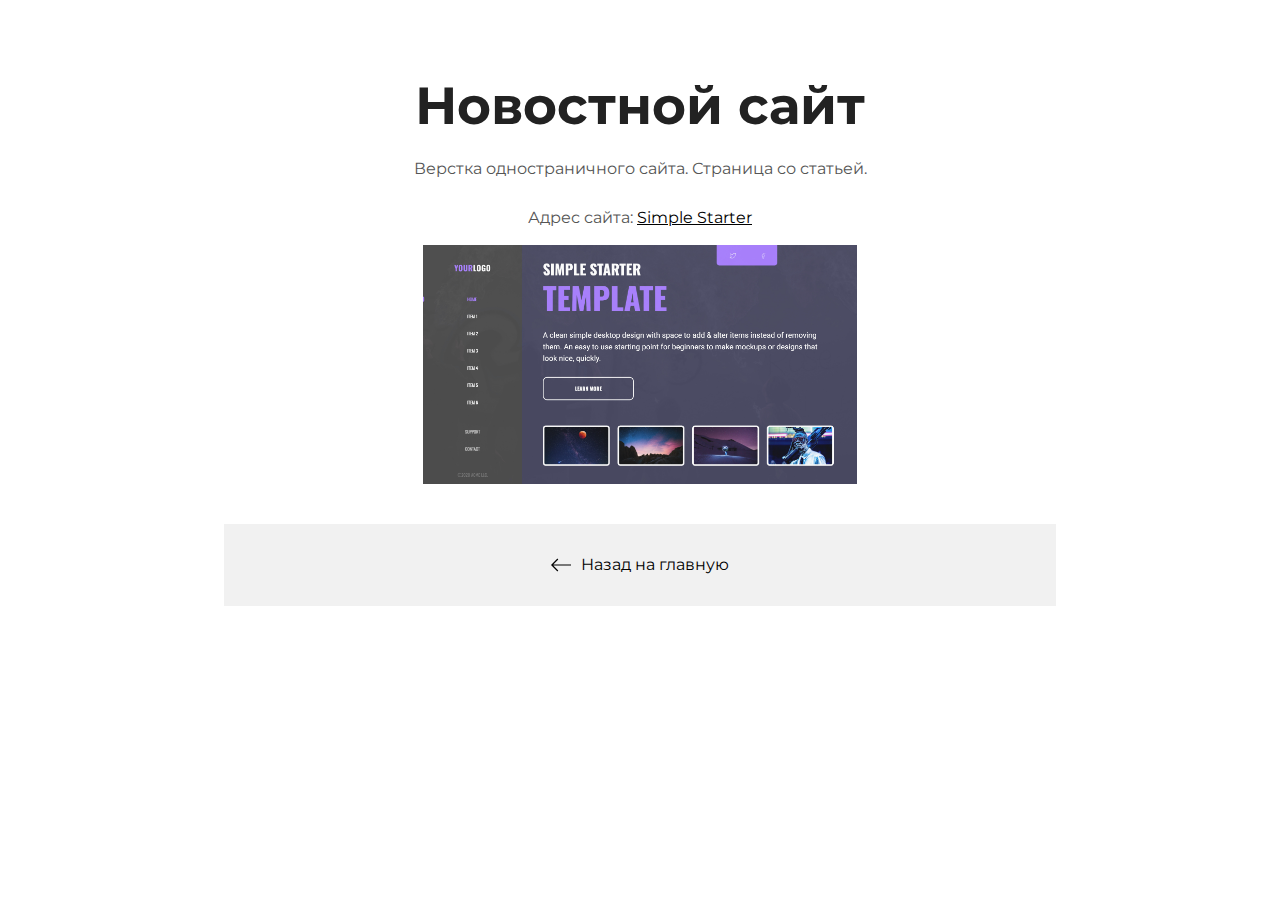
<file: yourlogo.html>
<!DOCTYPE html>
<html lang="ru">
	<head>
		<meta charset="UTF-8" />
		<meta name="viewport" content="width=device-width, initial-scale=1.0" />
		<link rel="stylesheet" href="./css/reset.css" />
		<link rel="stylesheet" href="./css/main.css" />
		<link rel="stylesheet" href="./css/media.css" />
		<link rel="preconnect" href="https://fonts.googleapis.com" />
		<link rel="preconnect" href="https://fonts.gstatic.com" crossorigin />
		<link
			href="https://fonts.googleapis.com/css2?family=Montserrat:ital,wght@0,100..900;1,100..900&display=swap"
			rel="stylesheet"
		/>
		<link
			rel="shortcut icon"
			href="./favicons/favicon.svg"
			type="image/x-icon"
		/>
		<link rel="apple-touch-icon" href="./favicons/favicons.png" />
		<title>Simple Starter</title>
	</head>
	<body>
		<div class="inner-page">
			<div class="container">
				<div class="inner-page-details">
					<h1 class="inner-page-title">Новостной сайт</h1>
					<div class="inner-page-text">
						<p>Верстка одностраничного сайта. Страница со статьей.</p>
						<p class="inner-page-link">
							Адрес сайта:
							<a href="https://tsybindev.ru/Synergy_work_1/" target="_blank"
								>Simple Starter</a
							>
						</p>
					</div>
				</div>
				<img
					src="./img/projects/YourLogo.jpg"
					alt="Simple Starter"
					class="inner-page-img"
				/>
				<a href="./index.html" class="inner-page-button">
					<img src="./img/arrow-left.svg" alt="arrow-left" />
					Назад на главную
				</a>
			</div>
		</div>
	</body>
</html>
</file>
<file: css/main.css>
html {
	scroll-behavior: smooth;
}

body {
	font-family: 'Montserrat', sans-serif;
	font-optical-sizing: auto;
	font-weight: 400;
	font-style: normal;
}
.none {
	display: none !important;
}

.container {
	max-width: 1170px;
	margin: 0 auto;
	padding: 0 15px;
}

.header {
	background-color: #000;
	padding: 80px 0;
	border-radius: 0 0 100px 0;
	position: relative;
}

.header .container {
	position: relative;
	z-index: 6;
}

.header-video {
	position: absolute;
	top: 0;
	left: 0;
	width: 100%;
	height: 100%;
	object-fit: cover;
	object-position: center;
	opacity: 0.5;
	border-radius: 0 0 100px 0;
}

.header-image {
	opacity: 0.9;
}
.header-content {
	display: flex;
	justify-content: flex-start;
	align-items: center;
	column-gap: 60px;
}

.header-description {
	display: flex;
	flex-direction: column;
}

.header-title {
	font-weight: 700;
	font-size: 60px;
	color: #fff;
	margin-bottom: 10px;
}

.header-text {
	font-weight: 300;
	font-size: 26px;
	color: #fff;
	margin-bottom: 20px;
}

.header-button {
	display: flex;
	gap: 20px;
}

.btn {
	border-radius: 8px;
	font-size: 16px;
	line-height: 1;
	color: #fff;
	padding: 15px 25px;
	text-decoration: none;
	cursor: pointer;
}

.dark {
	background: #000000;
	border: 1px solid gray;
	transition: background 0.2s ease-in;

	&:hover {
		background: #1782cf;
	}
}

.light {
	border: 1px solid gray;
	transition: border-color 0.2s ease-in;

	&:hover {
		border-color: #1782cf;
		background: #1782cf;
	}
}

.skills {
	padding-top: 80px;
}

.skills-title {
	font-size: 52px;
	font-weight: bold;
	text-align: center;
	margin-bottom: 65px;
}

.skills-container {
	display: flex;
	flex-wrap: wrap;
	justify-content: center;
	gap: 15px;
}

.skill-item {
	background-color: #ffffff;
	border: 1px solid #e0e0e0;
	border-radius: 20px;
	padding: 10px 20px;
	font-size: 22px;
	color: #333;
	box-shadow: 0 2px 5px rgba(0, 0, 0, 0.1);
	transition: all 0.3s ease;
}

.skill-item:hover {
	transform: translateY(-3px);
	box-shadow: 0 4px 8px rgba(0, 0, 0, 0.15);
}

.portfolio {
	padding: 80px 0;
}

.portfolio-title {
	font-weight: 700;
	font-size: 52px;
	text-align: center;
	margin-bottom: 65px;
}

.projects {
	display: flex;
	flex-direction: column;
	align-items: center;
	gap: 70px;
}

.project {
	a {
		color: #000000;
	}
}
.project-img {
	margin-bottom: 30px;
	border-radius: 30px;
	transition: opacity 0.3s ease-in;
	max-width: 970px;
	max-height: 450;
	height: 100%;
	width: 100%;

	&:hover {
		opacity: 0.8;
	}
}

.project-title {
	font-size: 22px;
	text-align: center;
}

.contacts {
	border-radius: 100px 0 0 0;
	background: #252525 linear-gradient(158deg, #2f2f2f 0%, #202020 100%);
	padding: 80px 135px;
	color: #fff;
}

.contact-title {
	font-weight: 700;
	font-size: 52px;
	text-align: center;
	margin-bottom: 65px;
}

.contact-links {
	display: flex;
	gap: 30px;
	justify-content: center;
	flex-wrap: wrap;
}

.messenger {
	flex-grow: 1;
	display: flex;
	column-gap: 15px;
	align-items: center;
	justify-content: center;
	border: #363636 1px solid;
	border-radius: 20px;
	padding: 46px 20px;
	color: #fff;
	text-decoration: none;
	transition: background-color 0.2s ease-in;

	span {
		font-size: 20px;
	}

	&:hover {
		background-color: #1e1e1e;
	}
}

.footer {
	background: #1e1e1e;
}

.footer-inner {
	padding: 30px 15px;
	text-align: center;
	color: #5d5d5d;
	font-size: 14px;
}

.inner-page {
	padding: 80px 0 40px;
	margin: 0 auto;
}

.inner-page-details {
	display: flex;
	flex-direction: column;
	align-items: center;
	row-gap: 25px;
}

.inner-page-title {
	font-weight: 700;
	font-size: 52px;
	text-align: center;
}

.inner-page-text {
	display: flex;
	flex-direction: column;
	align-items: center;
	row-gap: 25px;
	line-height: 150%;
	text-align: center;
	color: #555;
	max-width: 570px;
}

.inner-page-link {
	margin-bottom: 15px;

	a {
		color: #000;
		text-decoration: underline;
	}
}

.inner-page-img {
	display: block;
	margin: 0 auto;
	margin-bottom: 40px;
	max-width: 434px;
	width: 100%;
}

.inner-page-button {
	max-width: 770px;
	margin: 0 auto;
	display: flex;
	align-items: center;
	justify-content: center;
	gap: 10px;
	background: #f1f1f1;
	padding: 30px;
	text-decoration: none;
	color: #000;
	border: #f1f1f1 1px solid;
	transition: border-color background-color 0.2s ease-in;

	&:hover {
		border-color: #1782cf;
		background-color: #e6e6e6;
	}
}
</file>
<file: css/media.css>
@media (max-width: 1080px) {
	.header-content {
		gap: 10px;
	}
	.header-image {
		width: 300px;
	}
	.header-title {
		font-size: 52px;
	}
	.header-text {
		font-size: 22px;
	}

	.skills-title {
		font-size: 42px;
	}

	.portfolio-title {
		font-size: 42px;
	}

	.contact-title {
		font-size: 42px;
	}
	.inner-page-title {
		font-size: 42px;
	}
}

@media (max-width: 767px) {
	.header {
		padding-top: 20px;
		padding-bottom: 40px;
		border-radius: 0 0 60px 0;
		background: #252525 linear-gradient(158deg, #2f2f2f 0%, #202020 100%);
	}
	.header-video {
		display: none;
	}
	.header-content {
		flex-direction: column;
		align-items: flex-start;
		row-gap: 20px;
	}
	.header-image {
		width: 100%;
	}
	.header-title {
		font-size: 30px;
	}
	.header-text {
		font-size: 16px;
	}
	.btn {
		padding: 12px 15px;
	}

	.skills-container {
		gap: 10px;
	}

	.skills {
		padding-top: 40px;
	}
	.skills-title {
		font-size: 28px;
		margin-bottom: 30px;
	}
	.skill-item {
		font-size: 16px;
		padding: 8px 16px;
	}

	.portfolio {
		padding: 40px 0;
	}
	.portfolio-title {
		margin-bottom: 30px;
		font-size: 28px;
	}
	.projects {
		gap: 20px;
	}

	.project {
		a {
			text-decoration: none;
		}
		margin-bottom: 10px;
	}
	.project-img {
		margin-bottom: 20px;
		min-width: 290px;
	}
	.project-title {
		font-size: 16px;
	}
	.contacts {
		border-radius: 60px 0 0 0;
		padding: 40px 15px;
	}
	.contact-title {
		font-size: 28px;
		margin-bottom: 30px;
	}
	.contact-links {
		gap: 20px;
	}
	.messenger {
		border-radius: 12px;
		padding: 32px 20px;

		span {
			font-size: 16px;
		}
	}
	.footer-inner {
		font-size: 12px;
	}

	.inner-page {
		padding: 40px 0 20px;
	}
	.inner-page-title {
		font-size: 28px;
	}
	.inner-page-img {
		min-width: 290px;
		margin-bottom: 20px;
	}
	.inner-page-button {
		padding: 20px;
	}
}
</file>
<file: _v2_/assets/css/style.css>
/**
* Template Name: iPortfolio
* Updated: Mar 10 2023 with Bootstrap v5.2.3
* Template URL: https://bootstrapmade.com/iportfolio-bootstrap-portfolio-websites-template/
* Author: BootstrapMade.com
* License: https://bootstrapmade.com/license/
*/

/*--------------------------------------------------------------
# General
--------------------------------------------------------------*/
body {
  font-family: "Open Sans", sans-serif;
  color: #272829;
}

a {
  color: #149ddd;
  text-decoration: none;
}

a:hover {
  color: #37b3ed;
  text-decoration: none;
}

h1,
h2,
h3,
h4,
h5,
h6 {
  font-family: "Raleway", sans-serif;
}

/*--------------------------------------------------------------
# Back to top button
--------------------------------------------------------------*/
.back-to-top {
  position: fixed;
  visibility: hidden;
  opacity: 0;
  right: 15px;
  bottom: 15px;
  z-index: 996;
  background: #149ddd;
  width: 40px;
  height: 40px;
  border-radius: 50px;
  transition: all 0.4s;
}

.back-to-top i {
  font-size: 28px;
  color: #fff;
  line-height: 0;
}

.back-to-top:hover {
  background: #2eafec;
  color: #fff;
}

.back-to-top.active {
  visibility: visible;
  opacity: 1;
}

/*--------------------------------------------------------------
# Header
--------------------------------------------------------------*/
#header {
  position: fixed;
  top: 0;
  left: 0;
  bottom: 0;
  width: 300px;
  transition: all ease-in-out 0.5s;
  z-index: 9997;
  transition: all 0.5s;
  padding: 0 15px;
  background: #040b14;
  overflow-y: auto;
}

#header .profile img {
  margin: 15px auto;
  display: block;
  width: 120px;
  border: 8px solid #2c2f3f;
}

#header .profile h1 {
  font-size: 24px;
  margin: 0;
  padding: 0;
  font-weight: 600;
  -moz-text-align-last: center;
  text-align-last: center;
  font-family: "Poppins", sans-serif;
}

#header .profile h1 a,
#header .profile h1 a:hover {
  color: #fff;
  text-decoration: none;
}

#header .profile .social-links a {
  font-size: 18px;
  display: inline-block;
  background: #212431;
  color: #fff;
  line-height: 1;
  padding: 8px 0;
  margin-right: 4px;
  border-radius: 50%;
  text-align: center;
  width: 36px;
  height: 36px;
  transition: 0.3s;
}

#header .profile .social-links a:hover {
  background: #149ddd;
  color: #fff;
  text-decoration: none;
}

#main {
  margin-left: 300px;
}

@media (max-width: 1199px) {
  #header {
    left: -300px;
  }

  #main {
    margin-left: 0;
  }
}

/*--------------------------------------------------------------
# Navigation Menu
--------------------------------------------------------------*/
/* Desktop Navigation */
.nav-menu {
  padding: 30px 0 0 0;
}

.nav-menu * {
  margin: 0;
  padding: 0;
  list-style: none;
}

.nav-menu>ul>li {
  position: relative;
  white-space: nowrap;
}

.nav-menu a,
.nav-menu a:focus {
  display: flex;
  align-items: center;
  color: #a8a9b4;
  padding: 12px 15px;
  margin-bottom: 8px;
  transition: 0.3s;
  font-size: 15px;
}

.nav-menu a i,
.nav-menu a:focus i {
  font-size: 24px;
  padding-right: 8px;
  color: #6f7180;
}

.nav-menu a:hover,
.nav-menu .active,
.nav-menu .active:focus,
.nav-menu li:hover>a {
  text-decoration: none;
  color: #fff;
}

.nav-menu a:hover i,
.nav-menu .active i,
.nav-menu .active:focus i,
.nav-menu li:hover>a i {
  color: #149ddd;
}

/* Mobile Navigation */
.mobile-nav-toggle {
  position: fixed;
  right: 15px;
  top: 15px;
  z-index: 9998;
  border: 0;
  font-size: 24px;
  transition: all 0.4s;
  outline: none !important;
  background-color: #149ddd;
  color: #fff;
  width: 40px;
  height: 40px;
  display: inline-flex;
  align-items: center;
  justify-content: center;
  line-height: 0;
  border-radius: 50px;
  cursor: pointer;
}

.mobile-nav-active {
  overflow: hidden;
}

.mobile-nav-active #header {
  left: 0;
}

/*--------------------------------------------------------------
# Hero Section
--------------------------------------------------------------*/
#hero {
  width: 100%;
  height: 100vh;
  background: url("../img/hero-bg.jpg") top center;
  background-size: cover;
}

#hero:before {
  content: "";
  background: rgba(5, 13, 24, 0.3);
  position: absolute;
  bottom: 0;
  top: 0;
  left: 0;
  right: 0;
  z-index: 1;
}

#hero .hero-container {
  position: relative;
  z-index: 2;
  min-width: 300px;
}

#hero h1 {
  margin: 0 0 10px 0;
  font-size: 64px;
  font-weight: 700;
  line-height: 56px;
  color: #fff;
}

#hero p {
  color: #fff;
  margin-bottom: 50px;
  font-size: 26px;
  font-family: "Poppins", sans-serif;
}

#hero p span {
  color: #fff;
  padding-bottom: 4px;
  letter-spacing: 1px;
  border-bottom: 3px solid #149ddd;
}

@media (min-width: 1024px) {
  #hero {
    background-attachment: fixed;
  }
}

@media (max-width: 768px) {
  #hero h1 {
    font-size: 28px;
    line-height: 36px;
  }

  #hero h2 {
    font-size: 18px;
    line-height: 24px;
    margin-bottom: 30px;
  }
}

/*--------------------------------------------------------------
# Sections General
--------------------------------------------------------------*/
section {
  padding: 60px 0;
  overflow: hidden;
}

.section-bg {
  background: #f5f8fd;
}

.section-title {
  padding-bottom: 30px;
}

.section-title h2 {
  font-size: 32px;
  font-weight: bold;
  margin-bottom: 20px;
  padding-bottom: 20px;
  position: relative;
  color: #173b6c;
}

.section-title h2::after {
  content: "";
  position: absolute;
  display: block;
  width: 50px;
  height: 3px;
  background: #149ddd;
  bottom: 0;
  left: 0;
}

.section-title p {
  margin-bottom: 0;
}

/*--------------------------------------------------------------
# About
--------------------------------------------------------------*/
.about .content h3 {
  font-weight: 700;
  font-size: 26px;
  color: #173b6c;
}

.about .content ul {
  list-style: none;
  padding: 0;
}

.about .content ul li {
  margin-bottom: 20px;
  display: flex;
  align-items: center;
}

.about .content ul strong {
  margin-right: 10px;
}

.about .content ul i {
  font-size: 16px;
  margin-right: 5px;
  color: #149ddd;
  line-height: 0;
}

.about .content p:last-child {
  margin-bottom: 0;
}

/*--------------------------------------------------------------
# Facts
--------------------------------------------------------------*/
.facts {
  padding-bottom: 30px;
}

.facts .count-box {
  padding: 30px;
  width: 100%;
}

.facts .count-box i {
  display: block;
  font-size: 44px;
  color: #149ddd;
  float: left;
  line-height: 0;
}

.facts .count-box span {
  font-size: 48px;
  line-height: 40px;
  display: block;
  font-weight: 700;
  color: #050d18;
  margin-left: 60px;
}

.facts .count-box p {
  padding: 15px 0 0 0;
  margin: 0 0 0 60px;
  font-family: "Raleway", sans-serif;
  font-size: 14px;
  color: #122f57;
}

.facts .count-box a {
  font-weight: 600;
  display: block;
  margin-top: 20px;
  color: #122f57;
  font-size: 15px;
  font-family: "Poppins", sans-serif;
  transition: ease-in-out 0.3s;
}

.facts .count-box a:hover {
  color: #1f5297;
}

/*--------------------------------------------------------------
# Akills
--------------------------------------------------------------*/
.skills .progress {
  height: 60px;
  display: block;
  background: none;
  border-radius: 0;
}

.skills .progress .skill {
  padding: 0;
  margin: 0 0 6px 0;
  text-transform: uppercase;
  display: block;
  font-weight: 600;
  font-family: "Poppins", sans-serif;
  color: #050d18;
}

.skills .progress .skill .val {
  float: right;
  font-style: normal;
}

.skills .progress-bar-wrap {
  background: #dce8f8;
  height: 10px;
}

.skills .progress-bar {
  width: 1px;
  height: 10px;
  transition: 0.9s;
  background-color: #149ddd;
}

/*--------------------------------------------------------------
# Resume
--------------------------------------------------------------*/
.resume .resume-title {
  font-size: 26px;
  font-weight: 700;
  margin-top: 20px;
  margin-bottom: 20px;
  color: #050d18;
}

.resume .resume-item {
  padding: 0 0 20px 20px;
  margin-top: -2px;
  border-left: 2px solid #1f5297;
  position: relative;
}

.resume .resume-item h4 {
  line-height: 18px;
  font-size: 18px;
  font-weight: 600;
  text-transform: uppercase;
  font-family: "Poppins", sans-serif;
  color: #050d18;
  margin-bottom: 10px;
}

.resume .resume-item h5 {
  font-size: 16px;
  background: #e4edf9;
  padding: 5px 15px;
  display: inline-block;
  font-weight: 600;
  margin-bottom: 10px;
}

.resume .resume-item ul {
  padding-left: 20px;
}

.resume .resume-item ul li {
  padding-bottom: 10px;
}

.resume .resume-item:last-child {
  padding-bottom: 0;
}

.resume .resume-item::before {
  content: "";
  position: absolute;
  width: 16px;
  height: 16px;
  border-radius: 50px;
  left: -9px;
  top: 0;
  background: #fff;
  border: 2px solid #1f5297;
}

/*--------------------------------------------------------------
# Portfolio
--------------------------------------------------------------*/
.portfolio .portfolio-item {
  margin-bottom: 30px;
}

.portfolio #portfolio-flters {
  padding: 0;
  margin: 0 auto 35px auto;
  list-style: none;
  text-align: center;
  background: #fff;
  border-radius: 50px;
  padding: 2px 15px;
}

.portfolio #portfolio-flters li {
  cursor: pointer;
  display: inline-block;
  padding: 10px 15px 8px 15px;
  font-size: 14px;
  font-weight: 600;
  line-height: 1;
  text-transform: uppercase;
  color: #272829;
  margin-bottom: 5px;
  transition: all 0.3s ease-in-out;
}

.portfolio #portfolio-flters li:hover,
.portfolio #portfolio-flters li.filter-active {
  color: #149ddd;
}

.portfolio #portfolio-flters li:last-child {
  margin-right: 0;
}

.portfolio .portfolio-wrap {
  transition: 0.3s;
  position: relative;
  overflow: hidden;
  z-index: 1;
}

.portfolio .portfolio-wrap::before {
  content: "";
  background: rgba(255, 255, 255, 0.5);
  position: absolute;
  left: 0;
  right: 0;
  top: 0;
  bottom: 0;
  transition: all ease-in-out 0.3s;
  z-index: 2;
  opacity: 0;
}

.portfolio .portfolio-wrap .portfolio-links {
  opacity: 1;
  left: 0;
  right: 0;
  bottom: -60px;
  z-index: 3;
  position: absolute;
  transition: all ease-in-out 0.3s;
  display: flex;
  justify-content: center;
}

.portfolio .portfolio-wrap .portfolio-links a {
  color: #fff;
  font-size: 28px;
  text-align: center;
  background: rgba(20, 157, 221, 0.75);
  transition: 0.3s;
  width: 50%;
}

.portfolio .portfolio-wrap .portfolio-links a:hover {
  background: rgba(20, 157, 221, 0.95);
}

.portfolio .portfolio-wrap .portfolio-links a+a {
  border-left: 1px solid #37b3ed;
}

.portfolio .portfolio-wrap:hover::before {
  top: 0;
  left: 0;
  right: 0;
  bottom: 0;
  opacity: 1;
}

.portfolio .portfolio-wrap:hover .portfolio-links {
  opacity: 1;
  bottom: 0;
}

/*--------------------------------------------------------------
# Portfolio Details
--------------------------------------------------------------*/
.portfolio-details {
  padding-top: 40px;
}

.portfolio-details .portfolio-details-slider img {
  width: 100%;
}

.portfolio-details .portfolio-details-slider .swiper-pagination {
  margin-top: 20px;
  position: relative;
}

.portfolio-details .portfolio-details-slider .swiper-pagination .swiper-pagination-bullet {
  width: 12px;
  height: 12px;
  background-color: #fff;
  opacity: 1;
  border: 1px solid #149ddd;
}

.portfolio-details .portfolio-details-slider .swiper-pagination .swiper-pagination-bullet-active {
  background-color: #149ddd;
}

.portfolio-details .portfolio-info {
  padding: 30px;
  box-shadow: 0px 0 30px rgba(5, 13, 24, 0.08);
}

.portfolio-details .portfolio-info h3 {
  font-size: 22px;
  font-weight: 700;
  margin-bottom: 20px;
  padding-bottom: 20px;
  border-bottom: 1px solid #eee;
}

.portfolio-details .portfolio-info ul {
  list-style: none;
  padding: 0;
  font-size: 15px;
}

.portfolio-details .portfolio-info ul li+li {
  margin-top: 10px;
}

.portfolio-details .portfolio-description {
  padding-top: 30px;
}

.portfolio-details .portfolio-description h2 {
  font-size: 26px;
  font-weight: 700;
  margin-bottom: 20px;
}

.portfolio-details .portfolio-description p {
  padding: 0;
}

/*--------------------------------------------------------------
# Services
--------------------------------------------------------------*/
.services .icon-box {
  margin-bottom: 20px;
}

.services .icon {
  float: left;
  display: flex;
  align-items: center;
  justify-content: center;
  width: 54px;
  height: 54px;
  background: #149ddd;
  border-radius: 50%;
  transition: 0.5s;
  border: 1px solid #149ddd;
}

.services .icon i {
  color: #fff;
  font-size: 24px;
  line-height: 0;
}

.services .icon-box:hover .icon {
  background: #fff;
}

.services .icon-box:hover .icon i {
  color: #149ddd;
}

.services .title {
  margin-left: 80px;
  font-weight: 700;
  margin-bottom: 15px;
  font-size: 18px;
}

.services .title a {
  color: #343a40;
}

.services .title a:hover {
  color: #149ddd;
}

.services .description {
  margin-left: 80px;
  line-height: 24px;
  font-size: 14px;
}

/*--------------------------------------------------------------
# Testimonials
--------------------------------------------------------------*/
.testimonials .testimonials-carousel,
.testimonials .testimonials-slider {
  overflow: hidden;
}

.testimonials .testimonial-item {
  box-sizing: content-box;
  text-align: center;
  min-height: 320px;
}

.testimonials .testimonial-item .testimonial-img {
  width: 90px;
  border-radius: 50%;
  margin: 0 auto;
}

.testimonials .testimonial-item h3 {
  font-size: 18px;
  font-weight: bold;
  margin: 10px 0 5px 0;
  color: #111;
}

.testimonials .testimonial-item h4 {
  font-size: 14px;
  color: #999;
  margin: 0;
}

.testimonials .testimonial-item .quote-icon-left,
.testimonials .testimonial-item .quote-icon-right {
  color: #c3e8fa;
  font-size: 26px;
}

.testimonials .testimonial-item .quote-icon-left {
  display: inline-block;
  left: -5px;
  position: relative;
}

.testimonials .testimonial-item .quote-icon-right {
  display: inline-block;
  right: -5px;
  position: relative;
  top: 10px;
}

.testimonials .testimonial-item p {
  font-style: italic;
  margin: 0 15px 15px 15px;
  padding: 20px;
  background: #fff;
  position: relative;
  margin-bottom: 35px;
  border-radius: 6px;
  box-shadow: 0px 2px 15px rgba(0, 0, 0, 0.1);
}

.testimonials .testimonial-item p::after {
  content: "";
  width: 0;
  height: 0;
  border-top: 20px solid #fff;
  border-right: 20px solid transparent;
  border-left: 20px solid transparent;
  position: absolute;
  bottom: -20px;
  left: calc(50% - 20px);
}

.testimonials .swiper-pagination {
  margin-top: 20px;
  position: relative;
}

.testimonials .swiper-pagination .swiper-pagination-bullet {
  width: 12px;
  height: 12px;
  background-color: #fff;
  opacity: 1;
  border: 1px solid #149ddd;
}

.testimonials .swiper-pagination .swiper-pagination-bullet-active {
  background-color: #149ddd;
}

/*--------------------------------------------------------------
# Contact
--------------------------------------------------------------*/
.contact {
  padding-bottom: 130px;
}

.contact .info {
  padding: 30px;
  background: #fff;
  width: 100%;
  box-shadow: 0 0 24px 0 rgba(0, 0, 0, 0.12);
}

.contact .info i {
  font-size: 20px;
  color: #149ddd;
  float: left;
  width: 44px;
  height: 44px;
  background: #dff3fc;
  display: flex;
  justify-content: center;
  align-items: center;
  border-radius: 50px;
  transition: all 0.3s ease-in-out;
}

.contact .info h4 {
  padding: 0 0 0 60px;
  font-size: 22px;
  font-weight: 600;
  margin-bottom: 5px;
  color: #050d18;
}

.contact .info p {
  padding: 0 0 10px 60px;
  margin-bottom: 20px;
  font-size: 14px;
  color: #173b6c;
}

.contact .info .email p {
  padding-top: 5px;
}

.contact .info .social-links {
  padding-left: 60px;
}

.contact .info .social-links a {
  font-size: 18px;
  display: inline-block;
  background: #333;
  color: #fff;
  line-height: 1;
  padding: 8px 0;
  border-radius: 50%;
  text-align: center;
  width: 36px;
  height: 36px;
  transition: 0.3s;
  margin-right: 10px;
}

.contact .info .social-links a:hover {
  background: #149ddd;
  color: #fff;
}

.contact .info .email:hover i,
.contact .info .address:hover i,
.contact .info .phone:hover i {
  background: #149ddd;
  color: #fff;
}

.contact .php-email-form {
  width: 100%;
  padding: 30px;
  background: #fff;
  box-shadow: 0 0 24px 0 rgba(0, 0, 0, 0.12);
}

.contact .php-email-form .form-group {
  padding-bottom: 8px;
}

.contact .php-email-form .validate {
  display: none;
  color: red;
  margin: 0 0 15px 0;
  font-weight: 400;
  font-size: 13px;
}

.contact .php-email-form .error-message {
  display: none;
  color: #fff;
  background: #ed3c0d;
  text-align: left;
  padding: 15px;
  font-weight: 600;
}

.contact .php-email-form .error-message br+br {
  margin-top: 25px;
}

.contact .php-email-form .sent-message {
  display: none;
  color: #fff;
  background: #18d26e;
  text-align: center;
  padding: 15px;
  font-weight: 600;
}

.contact .php-email-form .loading {
  display: none;
  background: #fff;
  text-align: center;
  padding: 15px;
}

.contact .php-email-form .loading:before {
  content: "";
  display: inline-block;
  border-radius: 50%;
  width: 24px;
  height: 24px;
  margin: 0 10px -6px 0;
  border: 3px solid #18d26e;
  border-top-color: #eee;
  animation: animate-loading 1s linear infinite;
}

.contact .php-email-form .form-group {
  margin-bottom: 15px;
}

.contact .php-email-form label {
  padding-bottom: 8px;
}

.contact .php-email-form input,
.contact .php-email-form textarea {
  border-radius: 0;
  box-shadow: none;
  font-size: 14px;
}

.contact .php-email-form input {
  height: 44px;
}

.contact .php-email-form textarea {
  padding: 10px 15px;
}

.contact .php-email-form button[type=submit] {
  background: #149ddd;
  border: 0;
  padding: 10px 24px;
  color: #fff;
  transition: 0.4s;
  border-radius: 4px;
}

.contact .php-email-form button[type=submit]:hover {
  background: #37b3ed;
}

@keyframes animate-loading {
  0% {
    transform: rotate(0deg);
  }

  100% {
    transform: rotate(360deg);
  }
}

/*--------------------------------------------------------------
# Breadcrumbs
--------------------------------------------------------------*/
.breadcrumbs {
  padding: 20px 0;
  background: #f9f9f9;
}

.breadcrumbs h2 {
  font-size: 26px;
  font-weight: 300;
}

.breadcrumbs ol {
  display: flex;
  flex-wrap: wrap;
  list-style: none;
  padding: 0;
  margin: 0;
  font-size: 15px;
}

.breadcrumbs ol li+li {
  padding-left: 10px;
}

.breadcrumbs ol li+li::before {
  display: inline-block;
  padding-right: 10px;
  color: #0e2442;
  content: "/";
}

@media (max-width: 768px) {
  .breadcrumbs .d-flex {
    display: block !important;
  }

  .breadcrumbs ol {
    display: block;
  }

  .breadcrumbs ol li {
    display: inline-block;
  }
}

/*--------------------------------------------------------------
# Footer
--------------------------------------------------------------*/
#footer {
  padding: 15px;
  color: #f4f6fd;
  font-size: 14px;
  position: fixed;
  left: 0;
  bottom: 0;
  width: 300px;
  z-index: 9999;
  background: #040b14;
}

#footer .copyright {
  text-align: center;
}

#footer .credits {
  padding-top: 5px;
  text-align: center;
  font-size: 13px;
  color: #eaebf0;
}

@media (max-width: 1199px) {
  #footer {
    position: static;
    width: auto;
    padding-right: 20px 15px;
  }
}
</file>
<file: assets/css/style.css>
/**
* Template Name: iPortfolio
* Updated: Mar 10 2023 with Bootstrap v5.2.3
* Template URL: https://bootstrapmade.com/iportfolio-bootstrap-portfolio-websites-template/
* Author: BootstrapMade.com
* License: https://bootstrapmade.com/license/
*/

/*--------------------------------------------------------------
# General
--------------------------------------------------------------*/
body {
  font-family: "Open Sans", sans-serif;
  color: #272829;
}

a {
  color: #149ddd;
  text-decoration: none;
}

a:hover {
  color: #37b3ed;
  text-decoration: none;
}

h1,
h2,
h3,
h4,
h5,
h6 {
  font-family: "Raleway", sans-serif;
}

/*--------------------------------------------------------------
# Back to top button
--------------------------------------------------------------*/
.back-to-top {
  position: fixed;
  visibility: hidden;
  opacity: 0;
  right: 15px;
  bottom: 15px;
  z-index: 996;
  background: #149ddd;
  width: 40px;
  height: 40px;
  border-radius: 50px;
  transition: all 0.4s;
}

.back-to-top i {
  font-size: 28px;
  color: #fff;
  line-height: 0;
}

.back-to-top:hover {
  background: #2eafec;
  color: #fff;
}

.back-to-top.active {
  visibility: visible;
  opacity: 1;
}

/*--------------------------------------------------------------
# Header
--------------------------------------------------------------*/
#header {
  position: fixed;
  top: 0;
  left: 0;
  bottom: 0;
  width: 300px;
  transition: all ease-in-out 0.5s;
  z-index: 9997;
  transition: all 0.5s;
  padding: 0 15px;
  background: #040b14;
  overflow-y: auto;
}

#header .profile img {
  margin: 15px auto;
  display: block;
  width: 120px;
  border: 8px solid #2c2f3f;
}

#header .profile h1 {
  font-size: 24px;
  margin: 0;
  padding: 0;
  font-weight: 600;
  -moz-text-align-last: center;
  text-align-last: center;
  font-family: "Poppins", sans-serif;
}

#header .profile h1 a,
#header .profile h1 a:hover {
  color: #fff;
  text-decoration: none;
}

#header .profile .social-links a {
  font-size: 18px;
  display: inline-block;
  background: #212431;
  color: #fff;
  line-height: 1;
  padding: 8px 0;
  margin-right: 4px;
  border-radius: 50%;
  text-align: center;
  width: 36px;
  height: 36px;
  transition: 0.3s;
}

#header .profile .social-links a:hover {
  background: #149ddd;
  color: #fff;
  text-decoration: none;
}

#main {
  margin-left: 300px;
}

@media (max-width: 1199px) {
  #header {
    left: -300px;
  }

  #main {
    margin-left: 0;
  }
}

/*--------------------------------------------------------------
# Navigation Menu
--------------------------------------------------------------*/
/* Desktop Navigation */
.nav-menu {
  padding: 30px 0 0 0;
}

.nav-menu * {
  margin: 0;
  padding: 0;
  list-style: none;
}

.nav-menu>ul>li {
  position: relative;
  white-space: nowrap;
}

.nav-menu a,
.nav-menu a:focus {
  display: flex;
  align-items: center;
  color: #a8a9b4;
  padding: 12px 15px;
  margin-bottom: 8px;
  transition: 0.3s;
  font-size: 15px;
}

.nav-menu a i,
.nav-menu a:focus i {
  font-size: 24px;
  padding-right: 8px;
  color: #6f7180;
}

.nav-menu a:hover,
.nav-menu .active,
.nav-menu .active:focus,
.nav-menu li:hover>a {
  text-decoration: none;
  color: #fff;
}

.nav-menu a:hover i,
.nav-menu .active i,
.nav-menu .active:focus i,
.nav-menu li:hover>a i {
  color: #149ddd;
}

/* Mobile Navigation */
.mobile-nav-toggle {
  position: fixed;
  right: 15px;
  top: 15px;
  z-index: 9998;
  border: 0;
  font-size: 24px;
  transition: all 0.4s;
  outline: none !important;
  background-color: #149ddd;
  color: #fff;
  width: 40px;
  height: 40px;
  display: inline-flex;
  align-items: center;
  justify-content: center;
  line-height: 0;
  border-radius: 50px;
  cursor: pointer;
}

.mobile-nav-active {
  overflow: hidden;
}

.mobile-nav-active #header {
  left: 0;
}

/*--------------------------------------------------------------
# Hero Section
--------------------------------------------------------------*/
#hero {
  width: 100%;
  height: 100vh;
  background: url("../img/hero-bg.jpg") top center;
  background-size: cover;
}

#hero:before {
  content: "";
  background: rgba(5, 13, 24, 0.3);
  position: absolute;
  bottom: 0;
  top: 0;
  left: 0;
  right: 0;
  z-index: 1;
}

#hero .hero-container {
  position: relative;
  z-index: 2;
  min-width: 300px;
}

#hero h1 {
  margin: 0 0 10px 0;
  font-size: 64px;
  font-weight: 700;
  line-height: 56px;
  color: #fff;
}

#hero p {
  color: #fff;
  margin-bottom: 50px;
  font-size: 26px;
  font-family: "Poppins", sans-serif;
}

#hero p span {
  color: #fff;
  padding-bottom: 4px;
  letter-spacing: 1px;
  border-bottom: 3px solid #149ddd;
}

@media (min-width: 1024px) {
  #hero {
    background-attachment: fixed;
  }
}

@media (max-width: 768px) {
  #hero h1 {
    font-size: 28px;
    line-height: 36px;
  }

  #hero h2 {
    font-size: 18px;
    line-height: 24px;
    margin-bottom: 30px;
  }
}

/*--------------------------------------------------------------
# Sections General
--------------------------------------------------------------*/
section {
  padding: 60px 0;
  overflow: hidden;
}

.section-bg {
  background: #f5f8fd;
}

.section-title {
  padding-bottom: 30px;
}

.section-title h2 {
  font-size: 32px;
  font-weight: bold;
  margin-bottom: 20px;
  padding-bottom: 20px;
  position: relative;
  color: #173b6c;
}

.section-title h2::after {
  content: "";
  position: absolute;
  display: block;
  width: 50px;
  height: 3px;
  background: #149ddd;
  bottom: 0;
  left: 0;
}

.section-title p {
  margin-bottom: 0;
}

/*--------------------------------------------------------------
# About
--------------------------------------------------------------*/
.about .content h3 {
  font-weight: 700;
  font-size: 26px;
  color: #173b6c;
}

.about .content ul {
  list-style: none;
  padding: 0;
}

.about .content ul li {
  margin-bottom: 20px;
  display: flex;
  align-items: center;
}

.about .content ul strong {
  margin-right: 10px;
}

.about .content ul i {
  font-size: 16px;
  margin-right: 5px;
  color: #149ddd;
  line-height: 0;
}

.about .content p:last-child {
  margin-bottom: 0;
}

/*--------------------------------------------------------------
# Facts
--------------------------------------------------------------*/
.facts {
  padding-bottom: 30px;
}

.facts .count-box {
  padding: 30px;
  width: 100%;
}

.facts .count-box i {
  display: block;
  font-size: 44px;
  color: #149ddd;
  float: left;
  line-height: 0;
}

.facts .count-box span {
  font-size: 48px;
  line-height: 40px;
  display: block;
  font-weight: 700;
  color: #050d18;
  margin-left: 60px;
}

.facts .count-box p {
  padding: 15px 0 0 0;
  margin: 0 0 0 60px;
  font-family: "Raleway", sans-serif;
  font-size: 14px;
  color: #122f57;
}

.facts .count-box a {
  font-weight: 600;
  display: block;
  margin-top: 20px;
  color: #122f57;
  font-size: 15px;
  font-family: "Poppins", sans-serif;
  transition: ease-in-out 0.3s;
}

.facts .count-box a:hover {
  color: #1f5297;
}

/*--------------------------------------------------------------
# Akills
--------------------------------------------------------------*/
.skills .progress {
  height: 60px;
  display: block;
  background: none;
  border-radius: 0;
}

.skills .progress .skill {
  padding: 0;
  margin: 0 0 6px 0;
  text-transform: uppercase;
  display: block;
  font-weight: 600;
  font-family: "Poppins", sans-serif;
  color: #050d18;
}

.skills .progress .skill .val {
  float: right;
  font-style: normal;
}

.skills .progress-bar-wrap {
  background: #dce8f8;
  height: 10px;
}

.skills .progress-bar {
  width: 1px;
  height: 10px;
  transition: 0.9s;
  background-color: #149ddd;
}

/*--------------------------------------------------------------
# Resume
--------------------------------------------------------------*/
.resume .resume-title {
  font-size: 26px;
  font-weight: 700;
  margin-top: 20px;
  margin-bottom: 20px;
  color: #050d18;
}

.resume .resume-item {
  padding: 0 0 20px 20px;
  margin-top: -2px;
  border-left: 2px solid #1f5297;
  position: relative;
}

.resume .resume-item h4 {
  line-height: 18px;
  font-size: 18px;
  font-weight: 600;
  text-transform: uppercase;
  font-family: "Poppins", sans-serif;
  color: #050d18;
  margin-bottom: 10px;
}

.resume .resume-item h5 {
  font-size: 16px;
  background: #e4edf9;
  padding: 5px 15px;
  display: inline-block;
  font-weight: 600;
  margin-bottom: 10px;
}

.resume .resume-item ul {
  padding-left: 20px;
}

.resume .resume-item ul li {
  padding-bottom: 10px;
}

.resume .resume-item:last-child {
  padding-bottom: 0;
}

.resume .resume-item::before {
  content: "";
  position: absolute;
  width: 16px;
  height: 16px;
  border-radius: 50px;
  left: -9px;
  top: 0;
  background: #fff;
  border: 2px solid #1f5297;
}

/*--------------------------------------------------------------
# Portfolio
--------------------------------------------------------------*/
.portfolio .portfolio-item {
  margin-bottom: 30px;
}

.portfolio #portfolio-flters {
  padding: 0;
  margin: 0 auto 35px auto;
  list-style: none;
  text-align: center;
  background: #fff;
  border-radius: 50px;
  padding: 2px 15px;
}

.portfolio #portfolio-flters li {
  cursor: pointer;
  display: inline-block;
  padding: 10px 15px 8px 15px;
  font-size: 14px;
  font-weight: 600;
  line-height: 1;
  text-transform: uppercase;
  color: #272829;
  margin-bottom: 5px;
  transition: all 0.3s ease-in-out;
}

.portfolio #portfolio-flters li:hover,
.portfolio #portfolio-flters li.filter-active {
  color: #149ddd;
}

.portfolio #portfolio-flters li:last-child {
  margin-right: 0;
}

.portfolio .portfolio-wrap {
  transition: 0.3s;
  position: relative;
  overflow: hidden;
  z-index: 1;
}

.portfolio .portfolio-wrap::before {
  content: "";
  background: rgba(255, 255, 255, 0.5);
  position: absolute;
  left: 0;
  right: 0;
  top: 0;
  bottom: 0;
  transition: all ease-in-out 0.3s;
  z-index: 2;
  opacity: 0;
}

.portfolio .portfolio-wrap .portfolio-links {
  opacity: 1;
  left: 0;
  right: 0;
  bottom: -60px;
  z-index: 3;
  position: absolute;
  transition: all ease-in-out 0.3s;
  display: flex;
  justify-content: center;
}

.portfolio .portfolio-wrap .portfolio-links a {
  color: #fff;
  font-size: 28px;
  text-align: center;
  background: rgba(20, 157, 221, 0.75);
  transition: 0.3s;
  width: 50%;
}

.portfolio .portfolio-wrap .portfolio-links a:hover {
  background: rgba(20, 157, 221, 0.95);
}

.portfolio .portfolio-wrap .portfolio-links a+a {
  border-left: 1px solid #37b3ed;
}

.portfolio .portfolio-wrap:hover::before {
  top: 0;
  left: 0;
  right: 0;
  bottom: 0;
  opacity: 1;
}

.portfolio .portfolio-wrap:hover .portfolio-links {
  opacity: 1;
  bottom: 0;
}

/*--------------------------------------------------------------
# Portfolio Details
--------------------------------------------------------------*/
.portfolio-details {
  padding-top: 40px;
}

.portfolio-details .portfolio-details-slider img {
  width: 100%;
}

.portfolio-details .portfolio-details-slider .swiper-pagination {
  margin-top: 20px;
  position: relative;
}

.portfolio-details .portfolio-details-slider .swiper-pagination .swiper-pagination-bullet {
  width: 12px;
  height: 12px;
  background-color: #fff;
  opacity: 1;
  border: 1px solid #149ddd;
}

.portfolio-details .portfolio-details-slider .swiper-pagination .swiper-pagination-bullet-active {
  background-color: #149ddd;
}

.portfolio-details .portfolio-info {
  padding: 30px;
  box-shadow: 0px 0 30px rgba(5, 13, 24, 0.08);
}

.portfolio-details .portfolio-info h3 {
  font-size: 22px;
  font-weight: 700;
  margin-bottom: 20px;
  padding-bottom: 20px;
  border-bottom: 1px solid #eee;
}

.portfolio-details .portfolio-info ul {
  list-style: none;
  padding: 0;
  font-size: 15px;
}

.portfolio-details .portfolio-info ul li+li {
  margin-top: 10px;
}

.portfolio-details .portfolio-description {
  padding-top: 30px;
}

.portfolio-details .portfolio-description h2 {
  font-size: 26px;
  font-weight: 700;
  margin-bottom: 20px;
}

.portfolio-details .portfolio-description p {
  padding: 0;
}

/*--------------------------------------------------------------
# Services
--------------------------------------------------------------*/
.services .icon-box {
  margin-bottom: 20px;
}

.services .icon {
  float: left;
  display: flex;
  align-items: center;
  justify-content: center;
  width: 54px;
  height: 54px;
  background: #149ddd;
  border-radius: 50%;
  transition: 0.5s;
  border: 1px solid #149ddd;
}

.services .icon i {
  color: #fff;
  font-size: 24px;
  line-height: 0;
}

.services .icon-box:hover .icon {
  background: #fff;
}

.services .icon-box:hover .icon i {
  color: #149ddd;
}

.services .title {
  margin-left: 80px;
  font-weight: 700;
  margin-bottom: 15px;
  font-size: 18px;
}

.services .title a {
  color: #343a40;
}

.services .title a:hover {
  color: #149ddd;
}

.services .description {
  margin-left: 80px;
  line-height: 24px;
  font-size: 14px;
}

/*--------------------------------------------------------------
# Testimonials
--------------------------------------------------------------*/
.testimonials .testimonials-carousel,
.testimonials .testimonials-slider {
  overflow: hidden;
}

.testimonials .testimonial-item {
  box-sizing: content-box;
  text-align: center;
  min-height: 320px;
}

.testimonials .testimonial-item .testimonial-img {
  width: 90px;
  border-radius: 50%;
  margin: 0 auto;
}

.testimonials .testimonial-item h3 {
  font-size: 18px;
  font-weight: bold;
  margin: 10px 0 5px 0;
  color: #111;
}

.testimonials .testimonial-item h4 {
  font-size: 14px;
  color: #999;
  margin: 0;
}

.testimonials .testimonial-item .quote-icon-left,
.testimonials .testimonial-item .quote-icon-right {
  color: #c3e8fa;
  font-size: 26px;
}

.testimonials .testimonial-item .quote-icon-left {
  display: inline-block;
  left: -5px;
  position: relative;
}

.testimonials .testimonial-item .quote-icon-right {
  display: inline-block;
  right: -5px;
  position: relative;
  top: 10px;
}

.testimonials .testimonial-item p {
  font-style: italic;
  margin: 0 15px 15px 15px;
  padding: 20px;
  background: #fff;
  position: relative;
  margin-bottom: 35px;
  border-radius: 6px;
  box-shadow: 0px 2px 15px rgba(0, 0, 0, 0.1);
}

.testimonials .testimonial-item p::after {
  content: "";
  width: 0;
  height: 0;
  border-top: 20px solid #fff;
  border-right: 20px solid transparent;
  border-left: 20px solid transparent;
  position: absolute;
  bottom: -20px;
  left: calc(50% - 20px);
}

.testimonials .swiper-pagination {
  margin-top: 20px;
  position: relative;
}

.testimonials .swiper-pagination .swiper-pagination-bullet {
  width: 12px;
  height: 12px;
  background-color: #fff;
  opacity: 1;
  border: 1px solid #149ddd;
}

.testimonials .swiper-pagination .swiper-pagination-bullet-active {
  background-color: #149ddd;
}

/*--------------------------------------------------------------
# Contact
--------------------------------------------------------------*/
.contact {
  padding-bottom: 130px;
}

.contact .info {
  padding: 30px;
  background: #fff;
  width: 100%;
  box-shadow: 0 0 24px 0 rgba(0, 0, 0, 0.12);
}

.contact .info i {
  font-size: 20px;
  color: #149ddd;
  float: left;
  width: 44px;
  height: 44px;
  background: #dff3fc;
  display: flex;
  justify-content: center;
  align-items: center;
  border-radius: 50px;
  transition: all 0.3s ease-in-out;
}

.contact .info h4 {
  padding: 0 0 0 60px;
  font-size: 22px;
  font-weight: 600;
  margin-bottom: 5px;
  color: #050d18;
}

.contact .info p {
  padding: 0 0 10px 60px;
  margin-bottom: 20px;
  font-size: 14px;
  color: #173b6c;
}

.contact .info .email p {
  padding-top: 5px;
}

.contact .info .social-links {
  padding-left: 60px;
}

.contact .info .social-links a {
  font-size: 18px;
  display: inline-block;
  background: #333;
  color: #fff;
  line-height: 1;
  padding: 8px 0;
  border-radius: 50%;
  text-align: center;
  width: 36px;
  height: 36px;
  transition: 0.3s;
  margin-right: 10px;
}

.contact .info .social-links a:hover {
  background: #149ddd;
  color: #fff;
}

.contact .info .email:hover i,
.contact .info .address:hover i,
.contact .info .phone:hover i {
  background: #149ddd;
  color: #fff;
}

.contact .php-email-form {
  width: 100%;
  padding: 30px;
  background: #fff;
  box-shadow: 0 0 24px 0 rgba(0, 0, 0, 0.12);
}

.contact .php-email-form .form-group {
  padding-bottom: 8px;
}

.contact .php-email-form .validate {
  display: none;
  color: red;
  margin: 0 0 15px 0;
  font-weight: 400;
  font-size: 13px;
}

.contact .php-email-form .error-message {
  display: none;
  color: #fff;
  background: #ed3c0d;
  text-align: left;
  padding: 15px;
  font-weight: 600;
}

.contact .php-email-form .error-message br+br {
  margin-top: 25px;
}

.contact .php-email-form .sent-message {
  display: none;
  color: #fff;
  background: #18d26e;
  text-align: center;
  padding: 15px;
  font-weight: 600;
}

.contact .php-email-form .loading {
  display: none;
  background: #fff;
  text-align: center;
  padding: 15px;
}

.contact .php-email-form .loading:before {
  content: "";
  display: inline-block;
  border-radius: 50%;
  width: 24px;
  height: 24px;
  margin: 0 10px -6px 0;
  border: 3px solid #18d26e;
  border-top-color: #eee;
  animation: animate-loading 1s linear infinite;
}

.contact .php-email-form .form-group {
  margin-bottom: 15px;
}

.contact .php-email-form label {
  padding-bottom: 8px;
}

.contact .php-email-form input,
.contact .php-email-form textarea {
  border-radius: 0;
  box-shadow: none;
  font-size: 14px;
}

.contact .php-email-form input {
  height: 44px;
}

.contact .php-email-form textarea {
  padding: 10px 15px;
}

.contact .php-email-form button[type=submit] {
  background: #149ddd;
  border: 0;
  padding: 10px 24px;
  color: #fff;
  transition: 0.4s;
  border-radius: 4px;
}

.contact .php-email-form button[type=submit]:hover {
  background: #37b3ed;
}

@keyframes animate-loading {
  0% {
    transform: rotate(0deg);
  }

  100% {
    transform: rotate(360deg);
  }
}

/*--------------------------------------------------------------
# Breadcrumbs
--------------------------------------------------------------*/
.breadcrumbs {
  padding: 20px 0;
  background: #f9f9f9;
}

.breadcrumbs h2 {
  font-size: 26px;
  font-weight: 300;
}

.breadcrumbs ol {
  display: flex;
  flex-wrap: wrap;
  list-style: none;
  padding: 0;
  margin: 0;
  font-size: 15px;
}

.breadcrumbs ol li+li {
  padding-left: 10px;
}

.breadcrumbs ol li+li::before {
  display: inline-block;
  padding-right: 10px;
  color: #0e2442;
  content: "/";
}

@media (max-width: 768px) {
  .breadcrumbs .d-flex {
    display: block !important;
  }

  .breadcrumbs ol {
    display: block;
  }

  .breadcrumbs ol li {
    display: inline-block;
  }
}

/*--------------------------------------------------------------
# Footer
--------------------------------------------------------------*/
#footer {
  padding: 15px;
  color: #f4f6fd;
  font-size: 14px;
  position: fixed;
  left: 0;
  bottom: 0;
  width: 300px;
  z-index: 9999;
  background: #040b14;
}

#footer .copyright {
  text-align: center;
}

#footer .credits {
  padding-top: 5px;
  text-align: center;
  font-size: 13px;
  color: #eaebf0;
}

@media (max-width: 1199px) {
  #footer {
    position: static;
    width: auto;
    padding-right: 20px 15px;
  }
}
</file>
